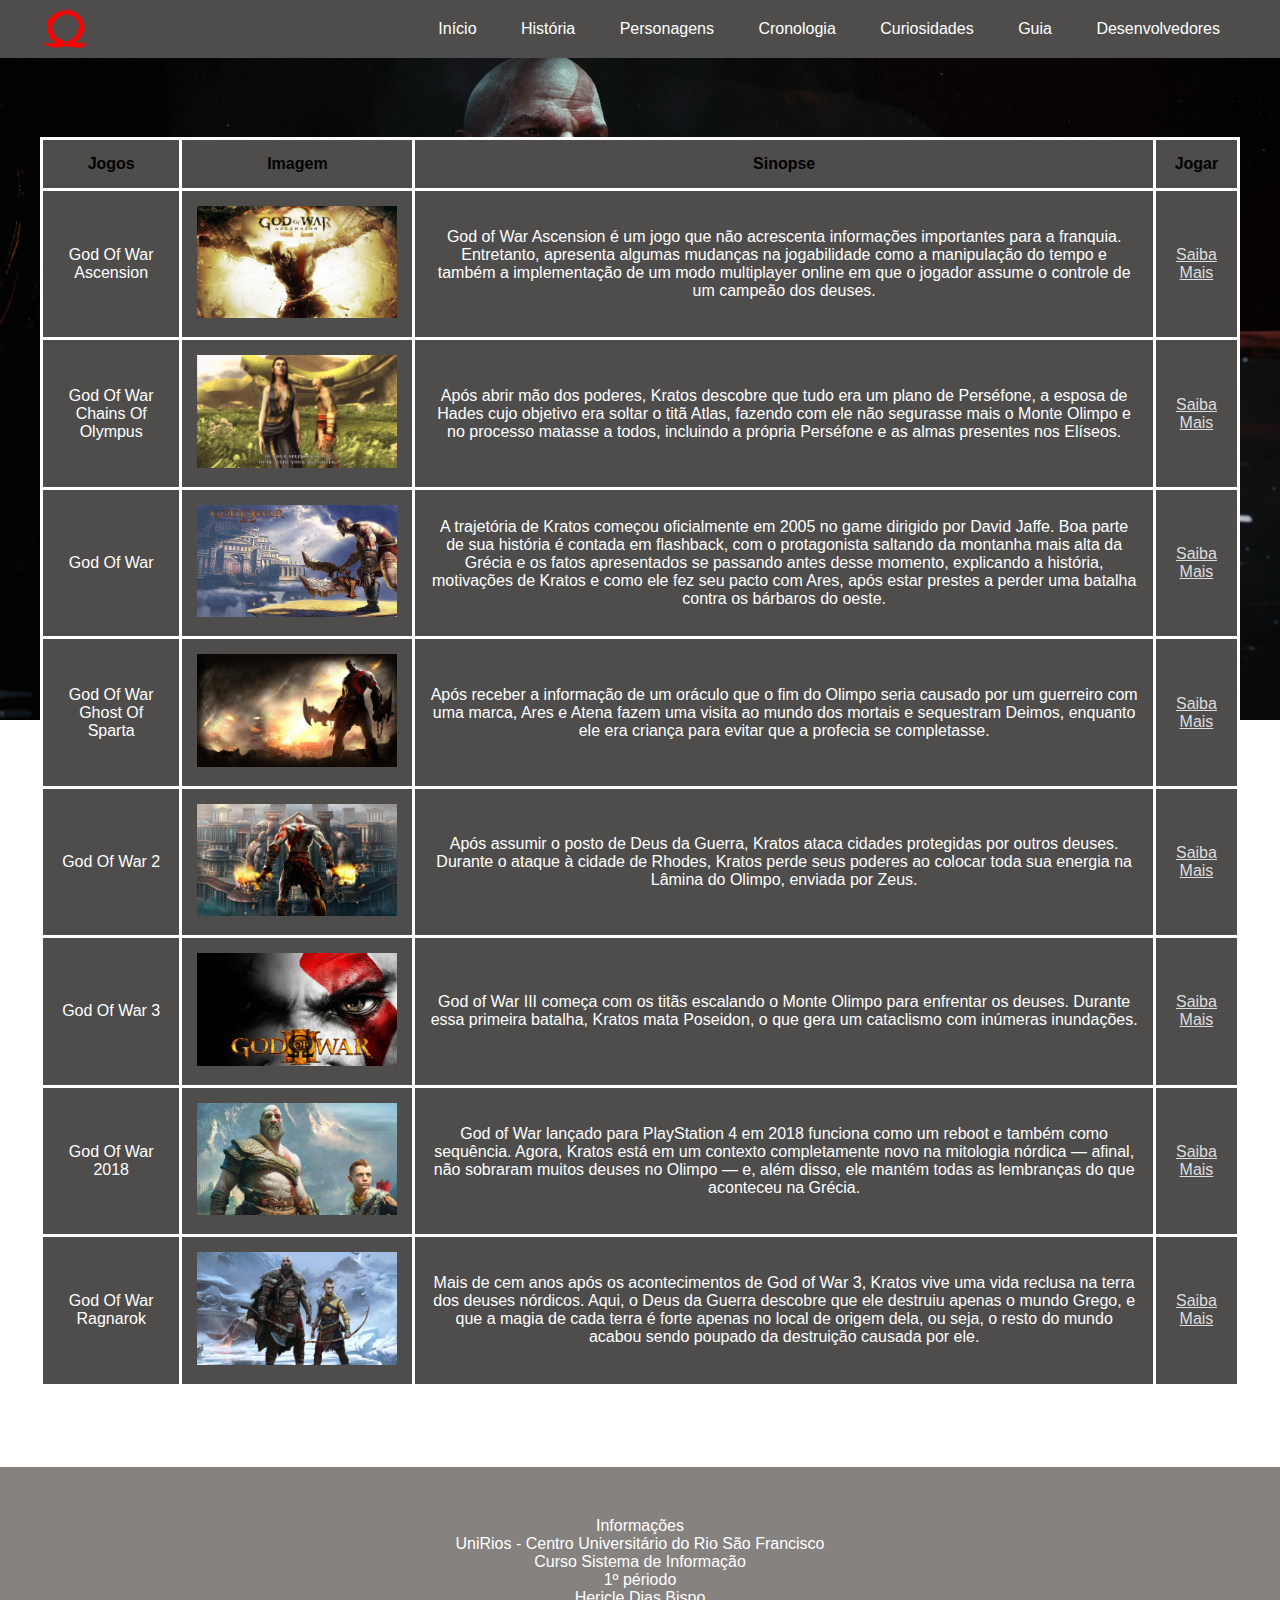
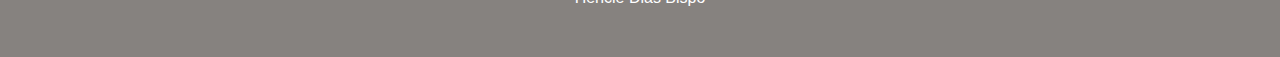
<file: cronologia.html>
<!DOCTYPE html>
<html lang="pt-br">

<head>
    <meta charset="UTF-8">
    <meta http-equiv="X-UA-Compatible" content="IE=edge">
    <meta name="viewport" content="width=device-width, initial-scale=1.0">
    <title>Cronologia</title>
    <link rel="stylesheet" href="css/cronologia.css">
</head>

<body>
    <header id="cabecalho">
        <div class="container">
            <a href="#"><img src="imagens/logo/logoomega.png" alt="logo_omega" id="logo"></a>
            <nav>
                <ul>
                    <li><a href="index.html">Início</a></li>
                    <li><a href="historia.html">História</a></li>
                    <li><a href="personagens.html">Personagens</a></li>
                    <li><a href="cronologia.html">Cronologia</a></li>
                    <li><a href="curiosidade.html">Curiosidades</a></li>
                    <li><a href="guia.html">Guia</a></li>
                    <li><a href="desenvolvedores.html">Desenvolvedores</a></li>
                </ul>
            </nav>
        </div>
    </header>

    <section id="conteudo">
        <table class="lista">
            <h1>Cronologia</h1>
            <tr>
                <th>Jogos</th>
                <th>Imagem</th>
                <th>Sinopse</th>
                <th>Jogar</th>
            </tr>

            <tr>
                <td class="gow">God Of War Ascension</td>
                <td><img src="imagens/cronologia/acension.jpg" alt=""></td>
                <td>God of War Ascension é um jogo que não acrescenta informações importantes para a franquia. Entretanto, apresenta algumas mudanças na jogabilidade como a manipulação do tempo e também a implementação de um modo multiplayer online em que o jogador assume o controle de um campeão dos deuses.
                </td>
                <td><a href="https://tecnoblog.net/responde/a-cronologia-de-god-of-war-entenda-a-ordem-dos-jogos/#h-god-of-war-chains-of-olympus" target="_blank" class="link">Saiba Mais</a></td>
            </tr>

            <tr>
                <td class="gow">God Of War Chains Of Olympus</td>
                <td><img src="imagens/cronologia/chainsof.jpg" alt=""></td>
                <td>Após abrir mão dos poderes, Kratos descobre que tudo era um plano de Perséfone, a esposa de Hades cujo objetivo era soltar o titã Atlas, fazendo com ele não segurasse mais o Monte Olimpo e no processo matasse a todos, incluindo a própria Perséfone e as almas presentes nos Elíseos. </td>
                <td><a href="https://tecnoblog.net/responde/a-cronologia-de-god-of-war-entenda-a-ordem-dos-jogos/#h-god-of-war-chains-of-olympus" target="_blank" class="link">Saiba Mais</a></td>
            </tr>

            <tr>
                <td class="gow">God Of War</td>
                <td><img src="imagens/cronologia/gow.jpg" alt=""></td>
                <td>A trajetória de Kratos começou oficialmente em 2005 no game dirigido por David Jaffe. Boa parte de sua história é contada em flashback, com o protagonista saltando da montanha mais alta da Grécia e os fatos apresentados se passando antes desse momento, explicando a história, motivações de Kratos e como ele fez seu pacto com Ares, após estar prestes a perder uma batalha contra os bárbaros do oeste. </td>
                <td><a href="https://tecnoblog.net/responde/a-cronologia-de-god-of-war-entenda-a-ordem-dos-jogos/#h-god-of-war-chains-of-olympus" target="_blank" class="link">Saiba Mais</a></td>
            </tr>

            <tr>
                <td class="gow">God Of War Ghost Of Sparta</td>
                <td><img src="imagens/cronologia/ghost.jpg" alt=""></td>
                <td>Após receber a informação de um oráculo que o fim do Olimpo seria causado por um guerreiro com uma marca, Ares e Atena fazem uma visita ao mundo dos mortais e sequestram Deimos, enquanto ele era criança para evitar que a profecia se completasse.</td>
                <td><a href="https://tecnoblog.net/responde/a-cronologia-de-god-of-war-entenda-a-ordem-dos-jogos/#h-god-of-war-chains-of-olympus" target="_blank" class="link">Saiba Mais</a></td>
            </tr>

            <tr>
                <td class="gow">God Of War 2</td>
                <td><img src="imagens/cronologia/gow2.jpg" alt=""></td>
                <td>Após assumir o posto de Deus da Guerra, Kratos ataca cidades protegidas por outros deuses. Durante o ataque à cidade de Rhodes, Kratos perde seus poderes ao colocar toda sua energia na Lâmina do Olimpo, enviada por Zeus. </td>
                <td><a href="https://tecnoblog.net/responde/a-cronologia-de-god-of-war-entenda-a-ordem-dos-jogos/#h-god-of-war-chains-of-olympus" target="_blank" class="link">Saiba Mais</a></td>
            </tr>

            <tr>
                <td class="gow">God Of War 3</td>
                <td><img src="imagens/cronologia/gow3.jpg" alt=""></td>
                <td>God of War III começa com os titãs escalando o Monte Olimpo para enfrentar os deuses. Durante essa primeira batalha, Kratos mata Poseidon, o que gera um cataclismo com inúmeras inundações. </td>
                <td><a href="https://tecnoblog.net/responde/a-cronologia-de-god-of-war-entenda-a-ordem-dos-jogos/#h-god-of-war-chains-of-olympus" target="_blank" class="link">Saiba Mais</a></td>
            </tr>

            <tr>
                <td class="gow">God Of War 2018</td>
                <td><img src="imagens/cronologia/gow2018.jpg" alt=""></td>
                <td>God of War lançado para PlayStation 4 em 2018 funciona como um reboot e também como sequência. Agora, Kratos está em um contexto completamente novo na mitologia nórdica — afinal, não sobraram muitos deuses no Olimpo — e, além disso, ele mantém todas as lembranças do que aconteceu na Grécia.</td>
                <td><a href="https://tecnoblog.net/responde/a-cronologia-de-god-of-war-entenda-a-ordem-dos-jogos/#h-god-of-war-chains-of-olympus" target="_blank" class="link">Saiba Mais</a></td>
            </tr>

            <tr>
                <td class="gow">God Of War Ragnarok</td>
                <td><img src="imagens/cronologia/gowragnarok.jpg" alt=""></td>
                <td>Mais de cem anos após os acontecimentos de God of War 3, Kratos vive uma vida reclusa na terra dos deuses nórdicos. Aqui, o Deus da Guerra descobre que ele destruiu apenas o mundo Grego, e que a magia de cada terra é forte apenas no local de origem dela, ou seja, o resto do mundo acabou sendo poupado da destruição causada por ele.</td>
                <td><a href="https://tecnoblog.net/responde/a-cronologia-de-god-of-war-entenda-a-ordem-dos-jogos/#h-god-of-war-chains-of-olympus" target="_blank" class="link">Saiba Mais</a></td>
            </tr>

        </table>
    </section>

    <footer id="rodape">

        <form>

            Informações
            <div class="txtRodape">
                <p>UniRios - Centro Universitário do Rio São Francisco</p>

                <p>Curso Sistema de Informação</p>

                <p>1º périodo </p>

                <p>Hericle Dias Bispo</p>
            </div>

        </form>
    </footer>

</body>

</html>
</file>
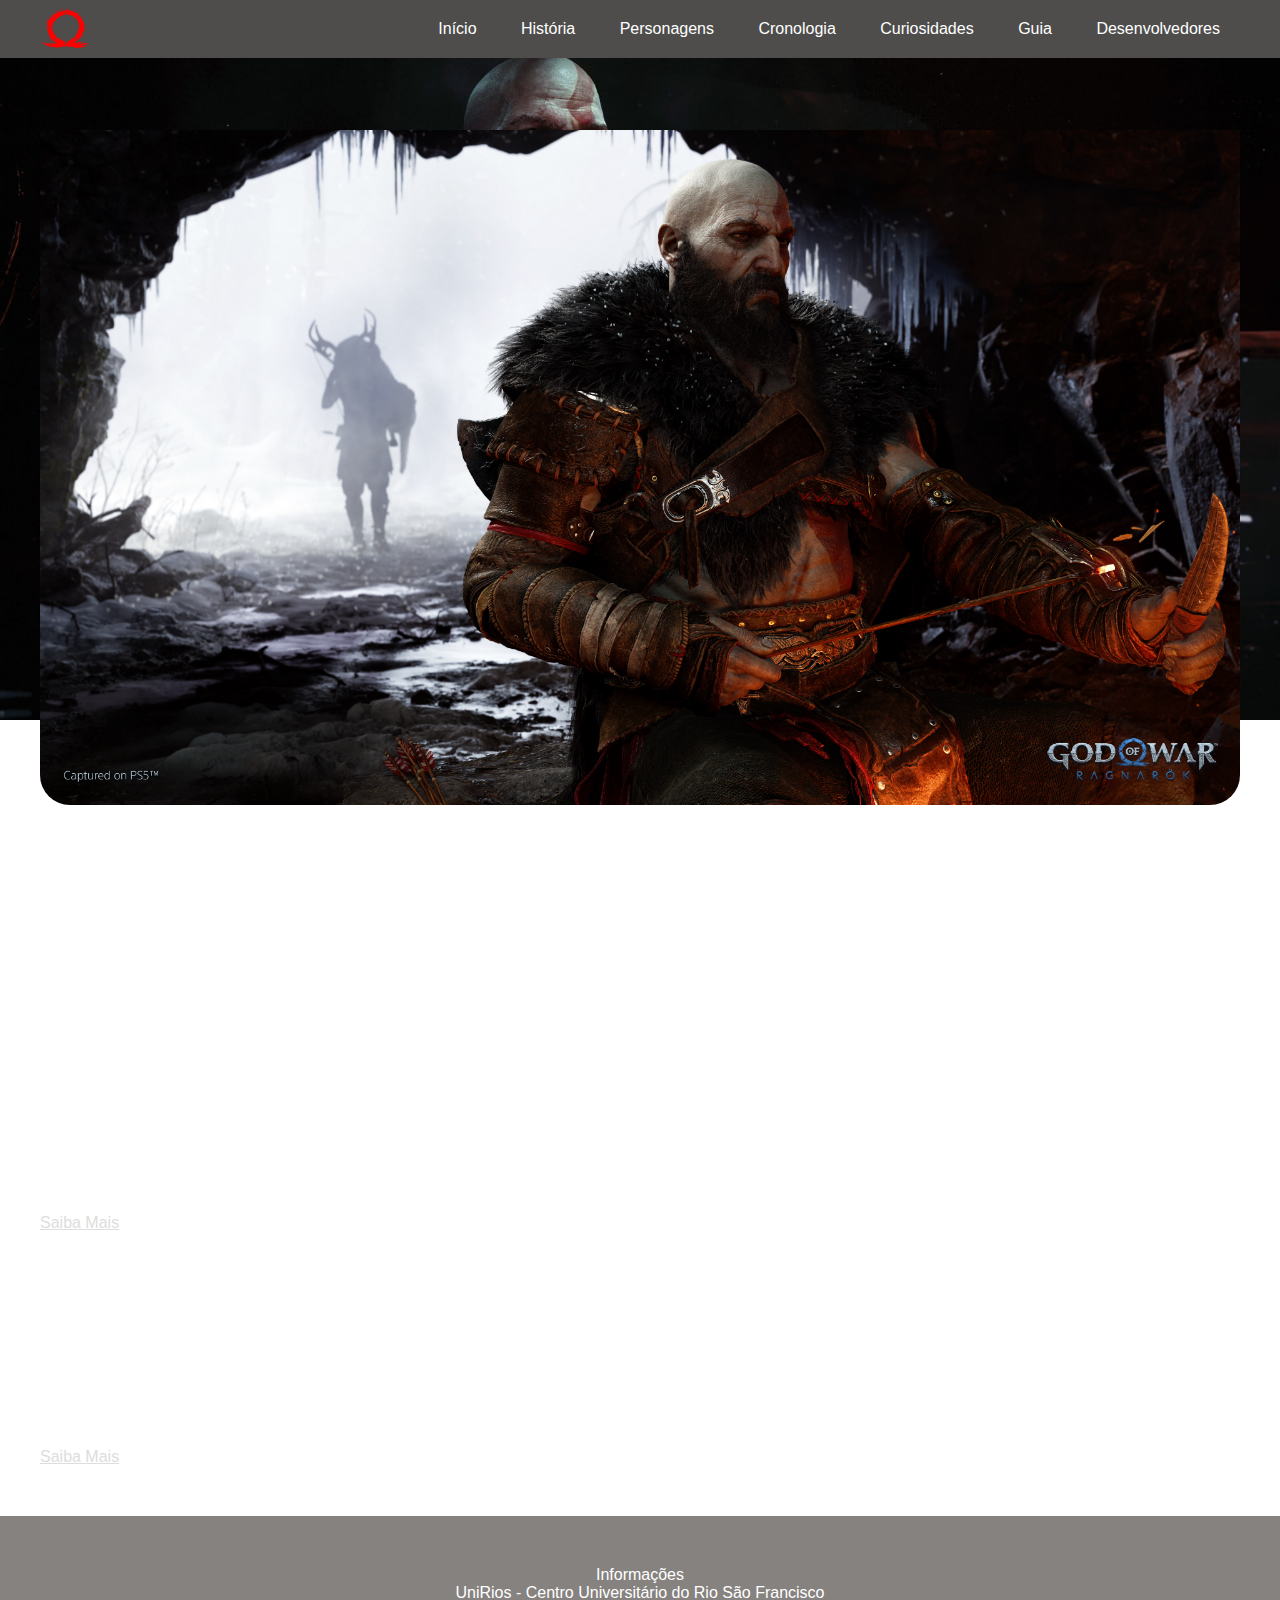
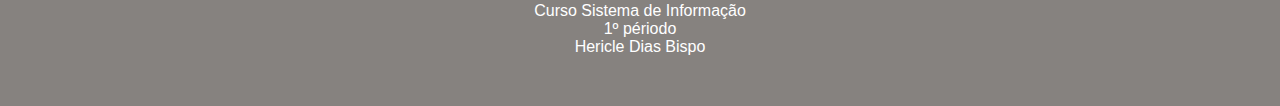
<file: curiosidade.html>
<!DOCTYPE html>
<html lang="pt-br">
<head>
    <meta charset="UTF-8">
    <meta http-equiv="X-UA-Compatible" content="IE=edge">
    <meta name="viewport" content="width=device-width, initial-scale=1.0">
    <title>Curiosidade</title>
    <link rel="stylesheet" href="css/curiosidade.css">
</head>
<body>
    <header id="cabecalho">
        <div class="container">
            <a href="#"><img src="imagens/logo/logoomega.png" alt="logo_omega" id="logo"></a>
            <nav>
                <ul>
                    <li><a href="index.html">Início</a></li>
                    <li><a href="historia.html">História</a></li>
                    <li><a href="personagens.html">Personagens</a></li>
                    <li><a href="cronologia.html">Cronologia</a></li>
                    <li><a href="curiosidade.html">Curiosidades</a></li>
                    <li><a href="guia.html">Guia</a></li>
                    <li><a href="desenvolvedores.html">Desenvolvedores</a></li>
                </ul>
            </nav>
        </div>
    </header> 
    
    <main id="conteudo">
        <div class="texto">
            <img src="imagens/banners/img1.jpg" alt=""  class="img">
            <h2>Curiosidades sobre o jogo</h2>
            <p>God of War: Ragnarok inclui uma coleção de Poemas de Kvasir. Existem 14 deles escondidos em todo o jogo, e cada um é uma referência a um jogo diferente, que foi, pelo menos em um momento, exclusivo do PlayStation. Os jogadores encontraram poemas que são referências a Horizon: Zero Dawn, MLB the Show, Death Stranding, Uncharted e muito mais.</p>
            <p>O conteúdo dos poemas não é a única referência, embora lendo-os seja bastante óbvio do que se trata. Todos eles também têm nomes bem-humorados que são sinônimos grosseiros dos títulos dos referidos jogos.</p>
            <p>Deixaremos que você encontre todos eles por conta própria, mas aqui está um exemplo para dar uma ideia de como eles estão estruturados:</p>
            <p>Caso você escolha não ir atrás desses Poemas, tudo bem, estamos atualizando o site com diversas novidades e curiosidades de God of War. Basta retornar ao IGN que você encontrará as principais informações sobre o jogo.</p><a class="link1" href="https://br.ign.com/god-of-war-ragnarok/103872/feature/god-of-war-ragnarok-quantas-referencias-de-outras-grandes-franquias-da-sony-estao-escondidas-no-game#:~:text=Existem%2014%20deles%20escondidos%20em,Stranding%2C%20Uncharted%20e%20muito%20mais.">Saiba Mais</a>
        </div>

        <div class="texto1">
            <p>God of War de 2018 é um jogo fascinante, que reintroduziu o deus da guerra de forma majestosa nos videogames. A sequência, God of War Ragnarok, é um dos títulos mais aguardados dos últimos anos. Com tanta responsabilidade em mãos, a Santa Monica tem a importante missão de manter o padrão de excelência para agradar os fãs da saga.</p>
            <p>Essa será a última aventura de Kratos pela mitologia nórdica, como declarado pelo diretor, Eric Williams — um banho de água fria para quem esperava por uma trilogia. Tudo foi apresentado com muita maestria no primeiro jogo, logo, é presumível que o estúdio dará conta do recado na sequência.</p>
            <p>O MeuPlayStation organizou um especial com todas as informações sobre God of War Ragnarok, a aventura que gera expectativas a cada anúncio oficial ou rumor da indústria de games. Sem mais delongas, continue conosco, pois a viagem de volta aos reinos nórdicos está prestes a começar!</p><a class="link1" href="https://meups.com.br/especiais/thor-que-nos-aguarde-tudo-o-que-voce-precisa-saber-sobre-god-of-war-ragnarok/">Saiba Mais</a>
        </div>
    </main>
    <footer id="rodape">

        <form>

            Informações
            <div class="txtRodape">
                <p>UniRios - Centro Universitário do Rio São Francisco</p>
    
                <p>Curso Sistema de Informação</p>
    
                <p>1º périodo</p>
    
                <p>Hericle Dias Bispo</p>
            </div>

        </form>
    </footer>
</body>
</html>
</file>
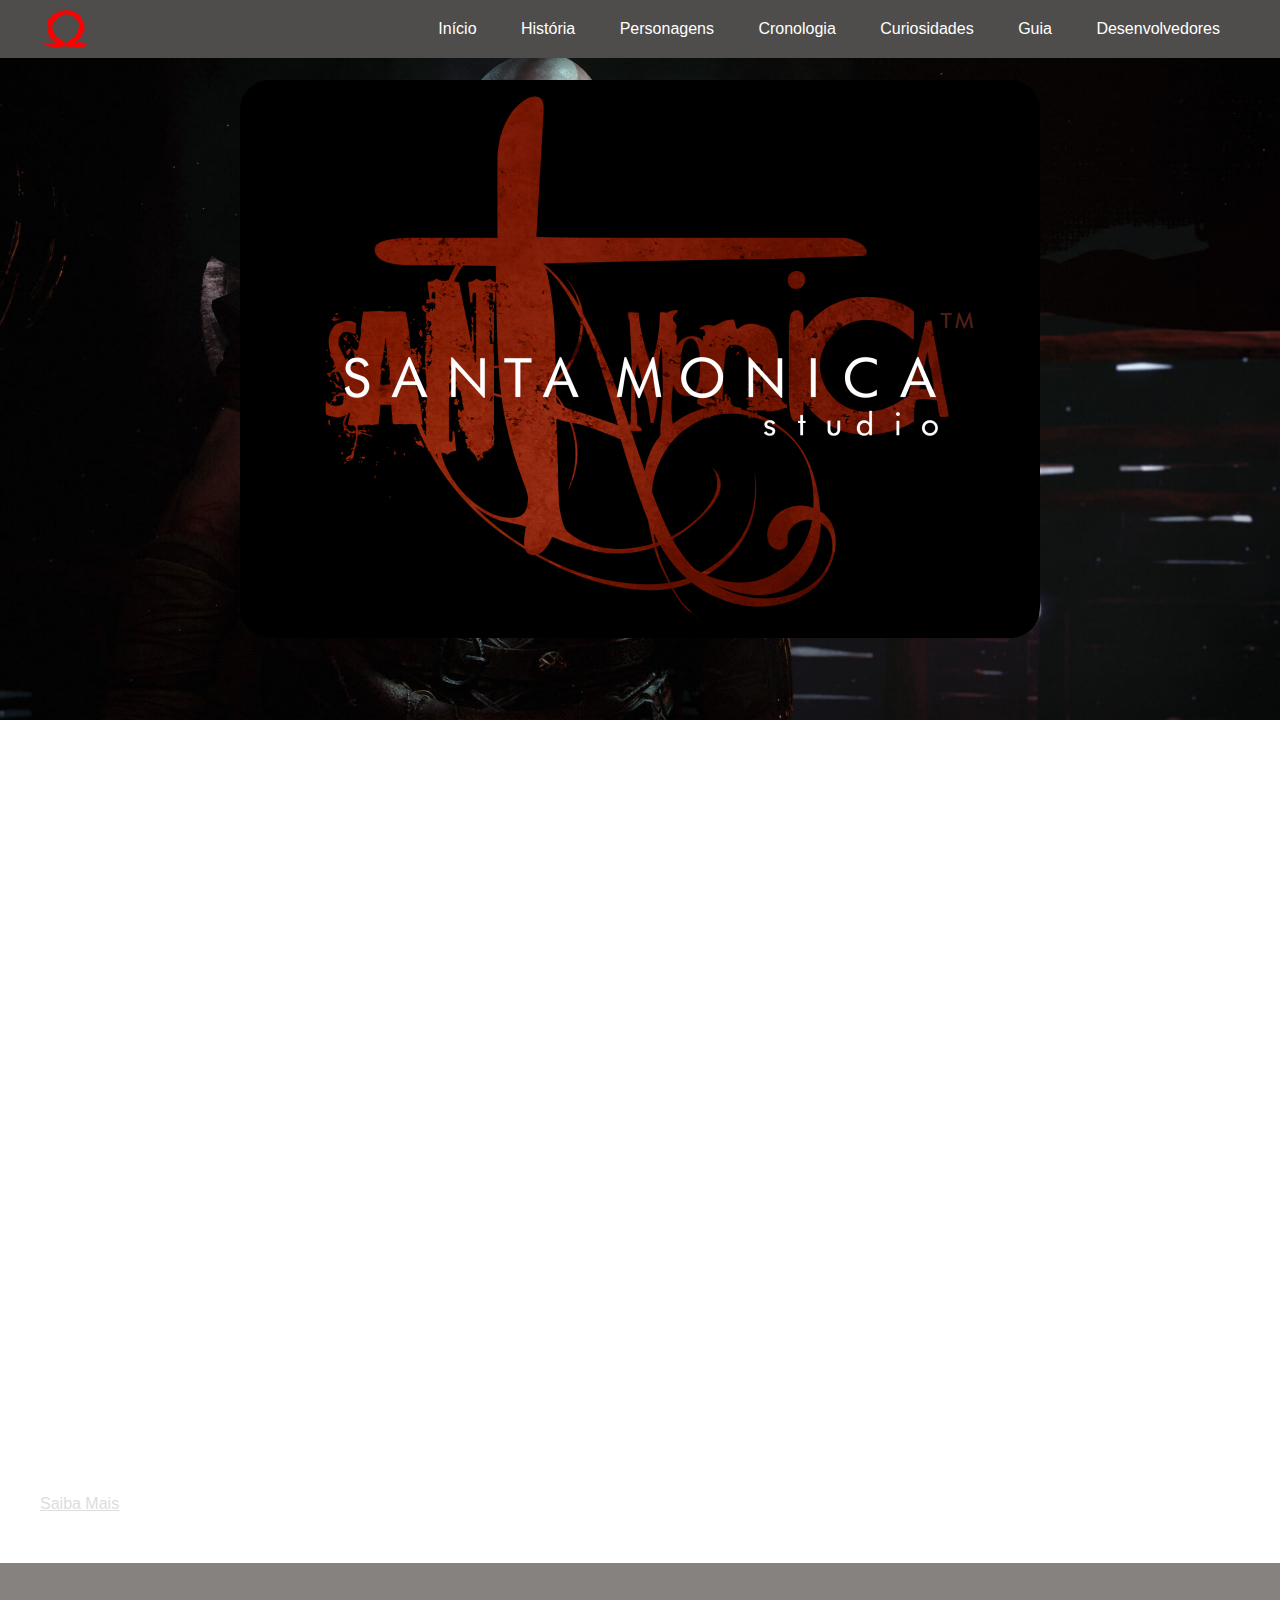
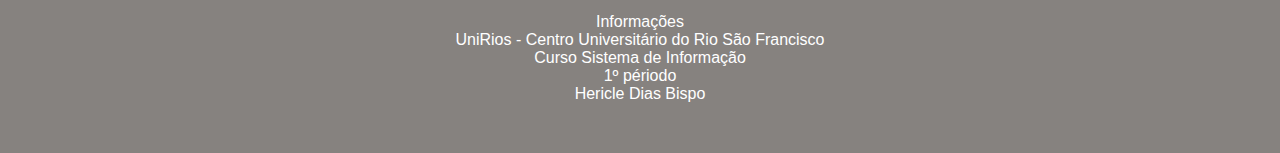
<file: desenvolvedores.html>
<!DOCTYPE html>
<html lang="pt-br">
<head>
    <meta charset="UTF-8">
    <meta http-equiv="X-UA-Compatible" content="IE=edge">
    <meta name="viewport" content="width=device-width, initial-scale=1.0">
    <title>Desenvolvedores</title>
    <link rel="stylesheet" href="css/desenvolvedores.css">
</head>
<body>
    <header id="cabecalho">
        <div class="container">
            <a href="#"><img src="imagens/logo/logoomega.png" alt="logo_omega" id="logo"></a>
            <nav>
                <ul>
                    <li><a href="index.html">Início</a></li>
                    <li><a href="historia.html">História</a></li>
                    <li><a href="personagens.html">Personagens</a></li>
                    <li><a href="cronologia.html">Cronologia</a></li>
                    <li><a href="curiosidade.html">Curiosidades</a></li>
                    <li><a href="guia.html">Guia</a></li>
                    <li><a href="desenvolvedores.html">Desenvolvedores</a></li>
                </ul>
            </nav>
        </div>
    </header>   

    <div class="slide">
        <article class="card"><img src="imagens/desenvolvedores/SantaMonicaLogo.jpg" alt=""></article>
        <article class="card"><img src="imagens/desenvolvedores/pessoas.jpg" alt=""></article>
        <article class="card"><img src="imagens/desenvolvedores/sms.jpg" alt=""></article>
    </div>

    <section id="conteudo">
        <div class="texto">
            <h1>Santa Monica Studio</h1>
            <p>Santa Monica Studio é uma desenvolvedora norte-americana de jogos eletrônicos sediada em Los Angeles, Califórnia. O estúdio foi fundado em 1999 por Allan Becker e estava originalmente localizado em Santa Mônica, Califórnia, até se mudar para Playa Vista em 2014. Hoje é uma divisão da Sony Interactive Entertainment, integrando a PlayStation Studios. A companhia é mais conhecida por ter desenvolvido a maioria dos títulos da franquia God of War, além de já ter colaborado com diversos outros estúdios menores, como a Thatgamecompany e Giant Sparrow, na produção dos jogos destes.</p>
        </div>

        <div class="texto1">
            <h1>História</h1>
            <p>A Santa Monica Studio foi fundada em 1999 por Allan Becker, um funcionário de longa data da Sony que queria "sair do grupo corporativo de Foster City" da Sony Computer Entertainment. O estúdio foi estabelecido em um escritório próximo à desenvolvedora Naughty Dog antes de se mudar para um prédio nos subúrbios de Santa Mônica, Califórnia.[1] O prédio da Penn Station seria ocupado por quinze anos.[2] No desenvolvimento do seu primeiro jogo, o título de corrida Kinetica, a Santa Monica Studio decidiu pular o console PlayStation e construiu o jogo para o sucessor do console, o PlayStation 2. Um motor de jogo foi desenvolvido "para dar ao [PlayStation 2] algumas pernas" para o Kinetica e lançamentos futuros. Enquanto o jogo foi desenvolvido durante a fase de construção da equipe do estúdio, a produtora Shannon Studstill se concentrou em seu lançamento a fim de provar à Sony que a Santa Monica era capaz de entregar um produto dentro do prazo e do orçamento. Kinetica foi lançado a tempo em 2001, com o estúdio ficando abaixo do orçamento alocado. Após a publicação, a Santa Monica Studio mudou para seu próximo projeto, God of War, enquanto reutilizava o motor de Kinetica.</p>
            <p>O grupo de Desenvolvimento Externo, um departamento dentro da Santa Monica Studio separado das equipes de desenvolvimento interno, atua como uma publicadora de jogos e incubadora de negócios para estúdios de jogos independentes, principalmente a Thatgamecompany e seu jogo Journey.Outras equipes incubadas incluem a Broodworks, Eat Sleep Play, Fun Bits, Giant Sparrow, Incognito Entertainment, Q-Games e Ready at Dawn. Becker deixou a Santa Monica Studio em 2011. Em março de 2012, Becker ingressou na Japan Studio da Sony, enquanto Shannon se tornou a "Diretora Sênior de Desenvolvimento de Produtos" da Santa Monica Studio. Em janeiro de 2014, a Santa Monica anunciou que se mudaria de seus escritórios da Penn Station para o The Reserve, em Jefferson Boulevard em Playa Vista, Los Angeles. Os 30 000 pés quadrados (2 800 m2) de espaço de escritório eram "quatro ou cinco vezes o tamanho" de seu escritório anterior em Santa Mônica, de acordo com Studstill. Na época, o estúdio empregava cerca de 240 pessoas.[5] Foram demitidos um número não revelado de funcionários em fevereiro daquele ano devido ao cancelamento de uma nova propriedade intelectual, incluindo Stig Asmussen, que liderou o projeto cancelado.A realocação do estúdio foi concluída em 22 de julho de 2014, juntamente com um novo logotipo, apelidado de SMS "Vanguard".</p>
            <a href="https://pt.wikipedia.org/wiki/Santa_Monica_Studio" class="link">Saiba Mais</a>
        </div>
    </section>

    <footer id="rodape">

        <form>

            Informações
            <div class="txtRodape">
                <p>UniRios - Centro Universitário do Rio São Francisco</p>

                <p>Curso Sistema de Informação</p>
    
                <p>1º périodo</p>
    
                <p>Hericle Dias Bispo</p>
            </div>

        </form>
    </footer>
</body>
</html>
</file>
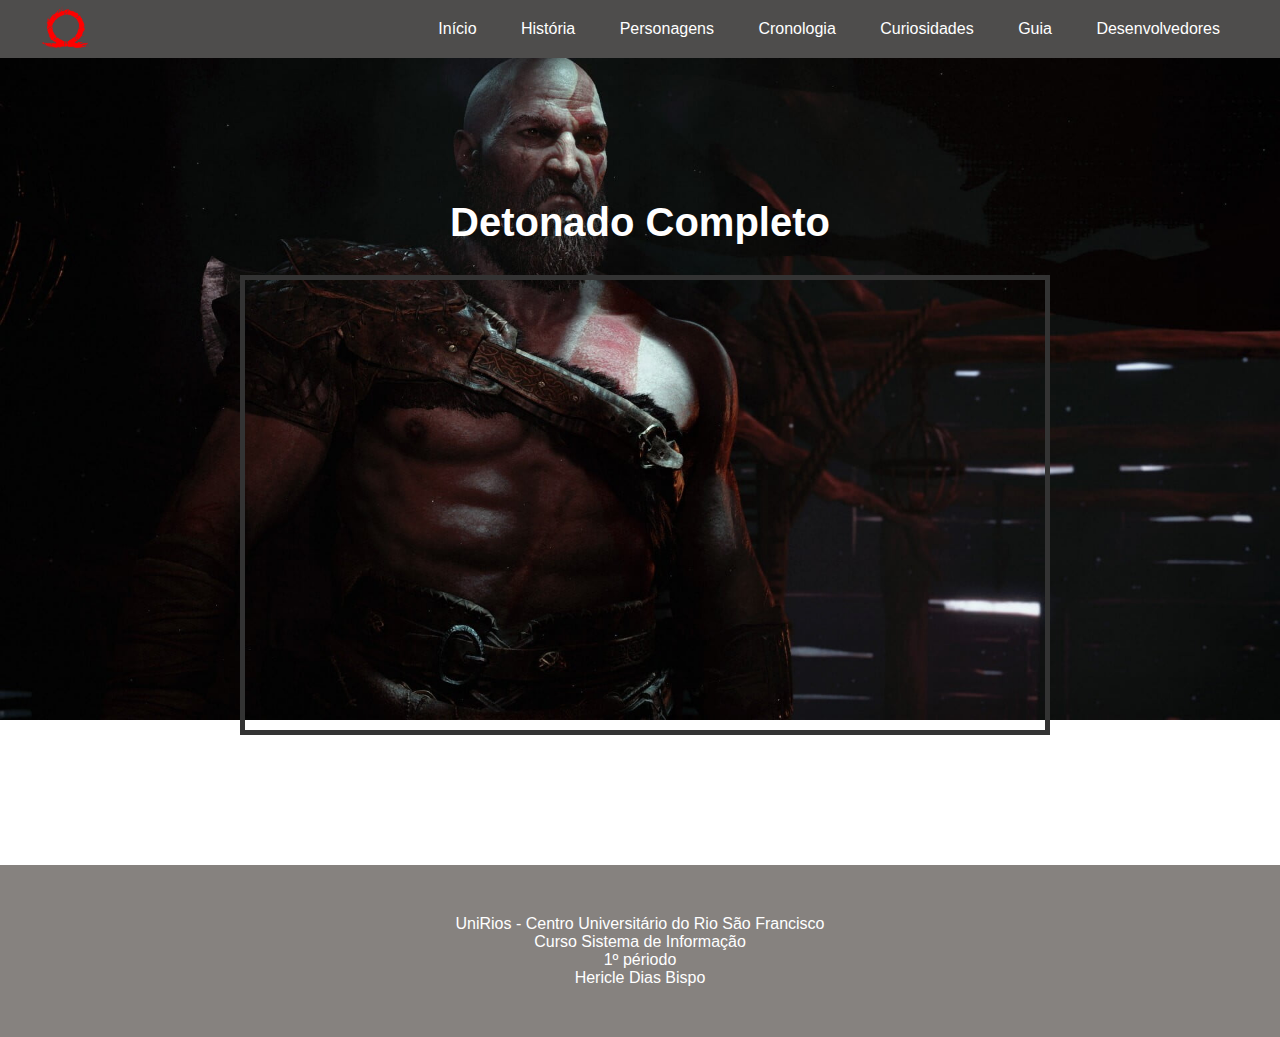
<file: guia.html>
<!DOCTYPE html>
<html lang="pt-br">
<head>
    <meta charset="UTF-8">
    <meta http-equiv="X-UA-Compatible" content="IE=edge">
    <meta name="viewport" content="width=device-width, initial-scale=1.0">
    <title>Guia</title>
    <link rel="stylesheet" href="css/guia.css">

</head>
<body>
    <header id="cabecalho">
        <div class="container">
            <a href="#"><img src="imagens/logo/logoomega.png" alt="logo_omega" id="logo"></a>
            <nav>
                <ul>
                    <li><a href="index.html">Início</a></li>
                    <li><a href="historia.html">História</a></li>
                    <li><a href="personagens.html">Personagens</a></li>
                    <li><a href="cronologia.html">Cronologia</a></li>
                    <li><a href="curiosidade.html">Curiosidades</a></li>
                    <li><a href="guia.html">Guia</a></li>
                    <li><a href="desenvolvedores.html">Desenvolvedores</a></li>
                </ul>
            </nav>
        </div>
    </header>   

    <section id="guia">
       <div class="video">
            <h1 class="titulo-secao">Detonado Completo</h1>
            <iframe src="https://www.youtube.com/embed/CV0AhXAW_zk" title="YouTube video player" frameborder="0" allow="accelerometer; autoplay; clipboard-write; encrypted-media; gyroscope; picture-in-picture" allowfullscreen></iframe>
       </div>
    </section>

    <footer id="rodape">

        <form>

            <div class="txtRodape">
                <p>UniRios - Centro Universitário do Rio São Francisco</p>

                <p>Curso Sistema de Informação</p>
    
                <p>1º périodo</p>
    
                <p>Hericle Dias Bispo</p>
            </div>

        </form>
    </footer>
</body>
</html>
</file>
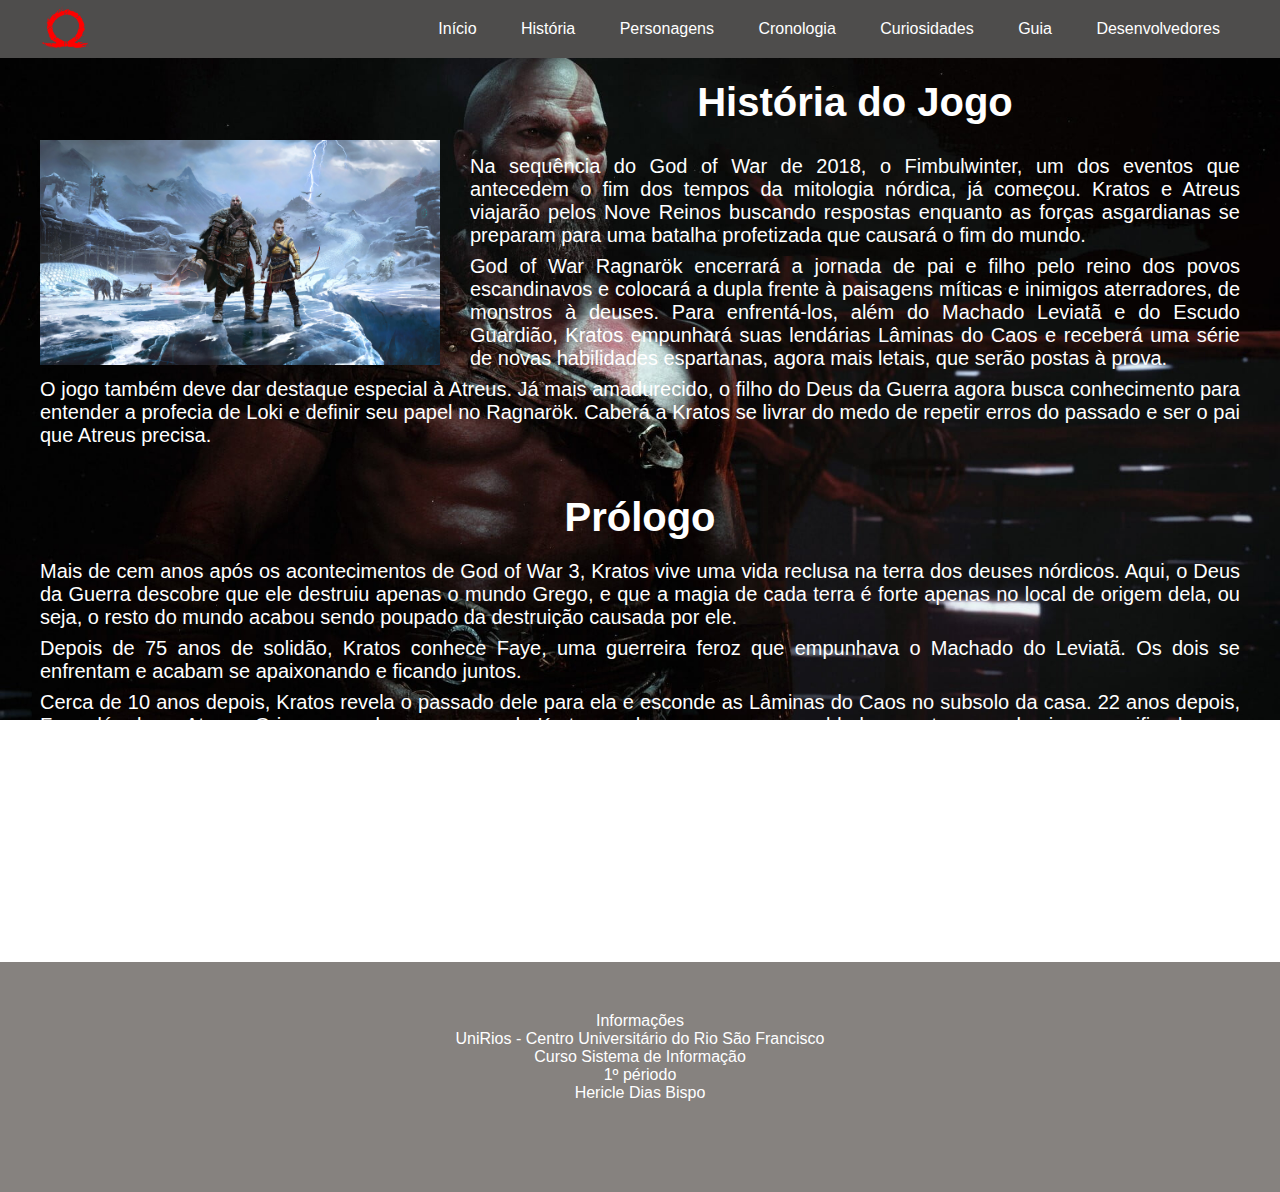
<file: historia.html>
<!DOCTYPE html>
<html lang="pt-br">
<head>
    <meta charset="UTF-8">
    <meta http-equiv="X-UA-Compatible" content="IE=edge">
    <meta name="viewport" content="width=device-width, initial-scale=1.0">
    <title>História</title>
    <link rel="stylesheet" href="css/historia.css">
</head>
<body>
    <header id="cabecalho">
        <div class="container">
            <a href="#"><img src="imagens/logo/logoomega.png" alt="logo_omega" id="logo"></a>
            <nav>
                <ul>
                    <li><a href="index.html">Início</a></li>
                    <li><a href="historia.html">História</a></li>
                    <li><a href="personagens.html">Personagens</a></li>
                    <li><a href="cronologia.html">Cronologia</a></li>
                    <li><a href="curiosidade.html">Curiosidades</a></li>
                    <li><a href="guia.html">Guia</a></li>
                    <li><a href="desenvolvedores.html">Desenvolvedores</a></li>
                </ul>
            </nav>
        </div>
    </header>
    
    <sec id="main">
            <div class="texto1">
                <img src="imagens/texto/kratoseatreus.jpg" alt="kratosatreus">
                <h1>História do Jogo</h1>
                <p>Na sequência do God of War de 2018, o Fimbulwinter, um dos eventos que antecedem o fim dos tempos da mitologia nórdica, já começou. Kratos e Atreus viajarão pelos Nove Reinos buscando respostas enquanto as forças asgardianas se preparam para uma batalha profetizada que causará o fim do mundo. </p>
                <p>God of War Ragnarök encerrará a jornada de pai e filho pelo reino dos povos escandinavos e colocará a dupla frente à paisagens míticas e inimigos aterradores, de monstros à deuses. Para enfrentá-los, além do Machado Leviatã e do Escudo Guardião, Kratos empunhará suas lendárias Lâminas do Caos e receberá uma série de novas habilidades espartanas, agora mais letais, que serão postas à prova.</p>
                <p>O jogo também deve dar destaque especial à Atreus. Já mais amadurecido, o filho do Deus da Guerra agora busca conhecimento para entender a profecia de Loki e definir seu papel no Ragnarök. Caberá a Kratos se livrar do medo de repetir erros do passado e ser o pai que Atreus precisa.</p>
            </div>

            <div class="texto2">
                <h1>Prólogo</h1>
                <p>Mais de cem anos após os acontecimentos de God of War 3, Kratos vive uma vida reclusa na terra dos deuses nórdicos. Aqui, o Deus da Guerra descobre que ele destruiu apenas o mundo Grego, e que a magia de cada terra é forte apenas no local de origem dela, ou seja, o resto do mundo acabou sendo poupado da destruição causada por ele.</p>
                <p>Depois de 75 anos de solidão, Kratos conhece Faye, uma guerreira feroz que empunhava o Machado do Leviatã. Os dois se enfrentam e acabam se apaixonando e ficando juntos.</p>
                <p>Cerca de 10 anos depois, Kratos revela o passado dele para ela e esconde as Lâminas do Caos no subsolo da casa. 22 anos depois, Faye dá a luz a Atreus. O jovem recebe esse nome de Kratos em homenagem a um soldado espartano que havia se sacrificado para salvar os colegas em batalha, apesar de Faye querer dar o nome ao jovem de Loki./p>
                <p>Cerca de 10 anos depois, Kratos revela o passado dele para ela e esconde as Lâminas do Caos no subsolo da casa. 22 anos depois, Faye dá a luz a Atreus. O jovem recebe esse nome de Kratos em homenagem a um soldado espartano que havia se sacrificado para salvar os colegas em batalha, apesar de Faye querer dar o nome ao jovem de Loki.</p>
                <p>Cerca de 10 anos depois, Kratos revela o passado dele para ela e esconde as Lâminas do Caos no subsolo da casa. 22 anos depois, Faye dá a luz a Atreus. O jovem recebe esse nome de Kratos em homenagem a um soldado espartano que havia se sacrificado para salvar os colegas em batalha, apesar de Faye querer dar o nome ao jovem de Loki.</p>
            </div>
        </main>

    <footer id="rodape">

        <form>

            Informações
            <div class="txtRodape">
                <p>UniRios - Centro Universitário do Rio São Francisco</p>
    
                <p>Curso Sistema de Informação</p>
    
                <p>1º périodo </p>
    
                <p>Hericle Dias Bispo</p>
            </div>

        </form>
    </footer>
    </footer>


</body>
</html>
</file>
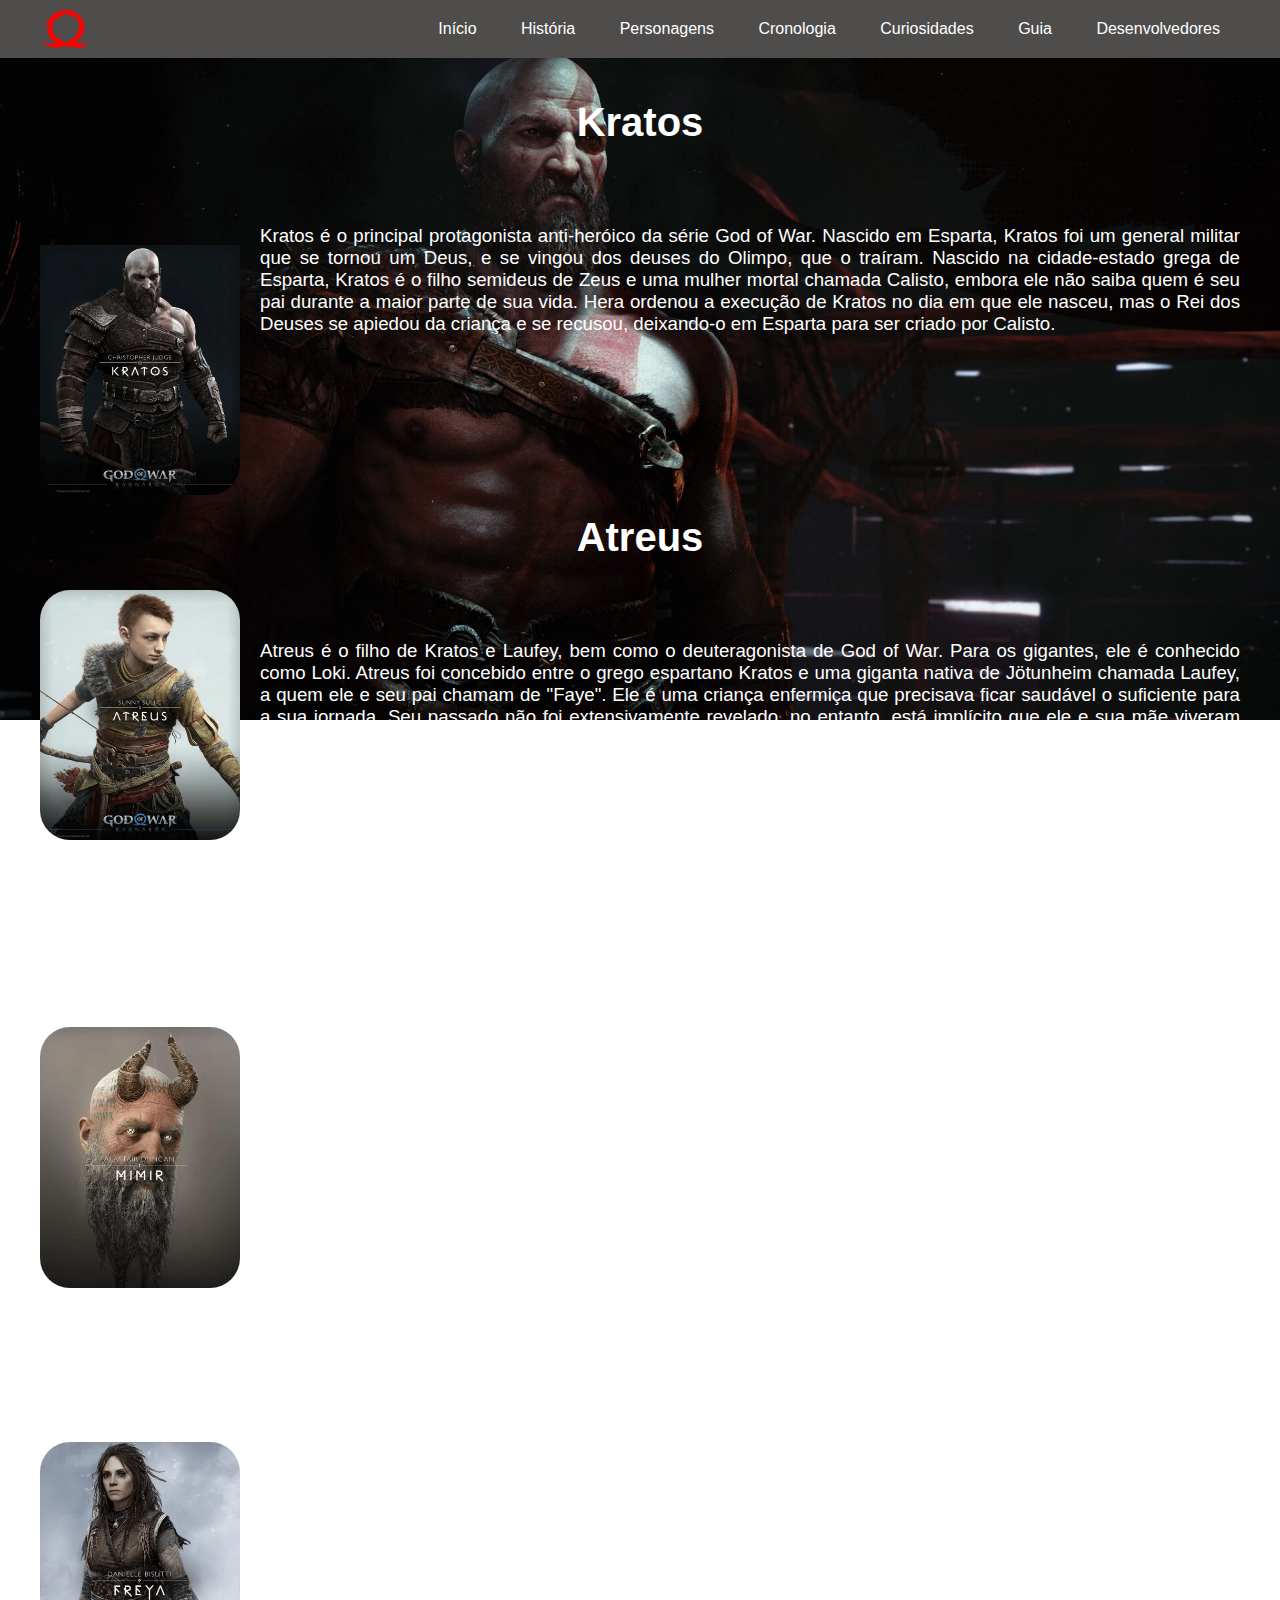
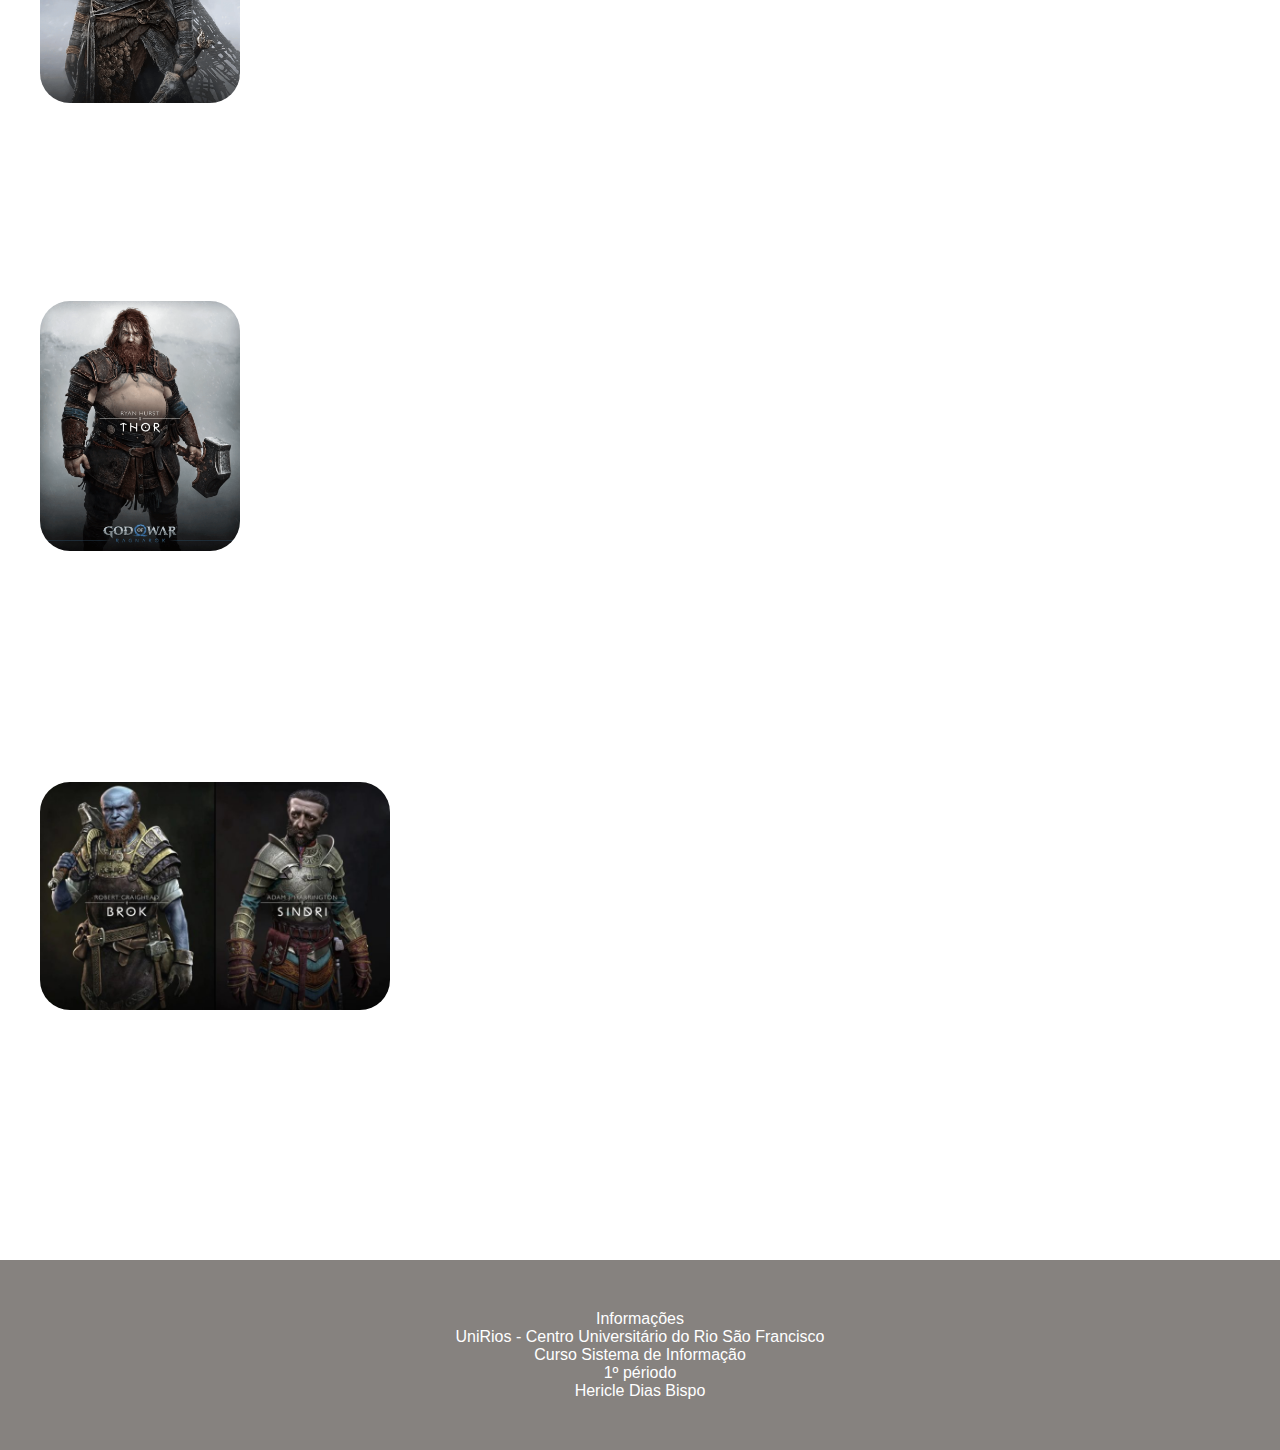
<file: personagens.html>
<!DOCTYPE html>
<html lang="pt-br">

<head>
    <meta charset="UTF-8">
    <meta http-equiv="X-UA-Compatible" content="IE=edge">
    <meta name="viewport" content="width=device-width, initial-scale=1.0">
    <title>Personagens</title>
    <link rel="stylesheet" href="css/personagens.css">
</head>

<body>
    <header id="cabecalho">
        <div class="container">
            <a href="#"><img src="imagens/logo/logoomega.png" alt="logo_omega" id="logo"></a>
            <nav>
                <ul>
                    <li><a href="index.html">Início</a></li>
                    <li><a href="historia.html">História</a></li>
                    <li><a href="personagens.html">Personagens</a></li>
                    <li><a href="cronologia.html">Cronologia</a></li>
                    <li><a href="curiosidade.html">Curiosidades</a></li>
                    <li><a href="guia.html">Guia</a></li>
                    <li><a href="desenvolvedores.html">Desenvolvedores</a></li>
                </ul>
            </nav>
        </div>
    </header>

    <main id="main">
        <div class="texto1">
            <h1>Kratos</h1>
            <img src="imagens/personagens/kratos.png" alt="">
            <p>Kratos é o principal protagonista anti-heróico da série God of War. Nascido em Esparta, Kratos foi um general militar que se tornou um Deus, e se vingou dos deuses do Olimpo, que o traíram. Nascido na cidade-estado grega de Esparta, Kratos é o filho semideus de Zeus e uma mulher mortal chamada Calisto, embora ele não saiba quem é seu pai durante a maior parte de sua vida. Hera ordenou a execução de Kratos no dia em que ele nasceu, mas o Rei dos Deuses se apiedou da criança e se recusou, deixando-o em Esparta para ser criado por Calisto.</p>
        </div>

        <div class="texto2">
            <h1>Atreus</h1>
            <img src="imagens/personagens/atreus.png" alt="">
            <p>Atreus é o filho de Kratos e Laufey, bem como o deuteragonista de God of War. Para os gigantes, ele é conhecido como Loki. Atreus foi concebido entre o grego espartano Kratos e uma giganta nativa de Jötunheim chamada Laufey, a quem ele e seu pai chamam de "Faye". Ele é uma criança enfermiça que precisava ficar saudável o suficiente para a sua jornada. Seu passado não foi extensivamente revelado, no entanto, está implícito que ele e sua mãe viveram sem Kratos por um tempo, pois o próprio Kratos não tem certeza da capacidade de caça do menino e, respeitando os desejos de Faye, não ensinou ele próprio</p>
        </div>

        <div class="texto3">
            <h1>Mimir</h1>
            <img src="imagens/personagens/mimir.png" alt="">
            <p>Mimir é o deus do conhecimento e da sabedoria e é um aliado de Kratos e Atreus. Ele era o conselheiro de Odin e embaixador dos deuses, até que Odin o aprisionou 109 anos atrás. Ele é o tritagonista de God of War. Mímir, que significa "o recordador" ou "o sábio" em nórdico antigo, é uma figura da mitologia nórdica, conhecida por seu conhecimento e sabedoria. Ele é decapitado durante a Guerra Æsir-Vanir. Depois, Odin carrega a cabeça de Mímir, que recita conhecimento e conselhos secretos para ele.</p>
        </div>

        <div class="texto4">
            <h1>Freya</h1>
            <img src="imagens/personagens/freya.png" alt="">
            <p>Freya (também conhecida como A Bruxa da Floresta) é uma deusa nórdica que ajuda Kratos e Atreus em sua jornada. Ela era a esposa de Odin, mãe de Baldur e ex-rainha das valquírias. Na Mitologia nórdica, era conhecida como a mais formosa entre as deusas, a primeira esposa de Odim, rainha do Æsir e deusas do céu. Deusa do clã do Ásynjur, é uma deusa da união, do matrimônio, da fertilidade, do amor, da gerência da casa e das artes domésticas. Suas funções preliminares nas histórias mitológicas dos nórdicos são como a esposa e a mãe, mas estas não são somente suas funções. Tem o poder da profecia embora não diga o que conhece, e seja única, à excepção de Odim, a quem é permitido se sentar em seu elevado trono Hlidskialf e olhar para fora sobre o universo.</p>
        </div>

        <div class="texto5">
            <h1>Thor</h1>
            <img src="imagens/personagens/thor.png" alt="">
            <p>Thor (nórdico antigo: Þórr) é o deus nórdico Aesir do trovão, relâmpago, tempestades e força. Ele é filho de Odin e Fjörgyn, marido de Sif, irmão de Týr, Heimdall e Baldur. O pai de Magni, Modi, Lorride, Thrúd, padrasto de Uller e tio de Forseti. Thor nasceu como o filho de Odin e Fjörgyn. Após a entrega do Mjölnir para Thor, não demorou muito para que Odin e Fjörgyn concebessem, Týr, aquela que no lugar de Thor e da maioria dos deuses que eram ruivos, Týr era moreno castanho e isso encantou Odin que se apegou a seu segundo filho, Týr tornando-se "o filho favorito de Odin". Em algum momento de sua vida, ele se tornou marido de Sif e teve quatro filhos com ela: Magni, Modi, Lorride e Thrúd. Ele também, em algum momento, assassinou todos os gigantes de Jötunheim (com exceção de Jörmungandr) e ganhou a temível reputação de mais forte dentre os deuses nórdicos.</p>
        </div>

        <div class="texto6">
            <h1>Brok/Sindri</h1>
            <img src="imagens/personagens/brokesindri.jpg" alt="">
            <p>Os anões ferreiros, os irmãos Brok e Sindri (algumas vezes chamado de Eitri). Na mitologia, temos a história de uma aposta deles com o Loki. Loki ficaou se gabando que os outros anões irmãos ferreiros, os filhos de Ivaldi, haviam feito os cabelos de Sif (Substituindo os que Loki havia roubado), o navio de Frey e a lança de Odin. Com isso, Brok chamou Loki para uma aposta, apostando a cabeça que seu irmão Sindri conseguiria fazer equipamentos melhores. Loki então aceitou, mas como viu que os irmãos estavam indo muito bem, ele começou a trapacear. Do mesmo jeito, nada funcionou e os irmão ganharam a aposta, fazendo o Martelo do Thor, Javali Dourado de Frey e o Anel de ouro de Odin. Loki, no entanto, argumentou que tirar a cabeça ia danificar o pescoço, o que não estava no acordo. Mas os Aesir deixaram Brokk costurar a boca de Loki para que ele não ficasse se gabando e mentindo até que aquilo saísse.
                No jogo: Brok e Sindri, aqui, são brigados um com o outro por um achar-se melhor que o outro. Enquanto Brok é um pouco mais rude, Sindri é bem mais educado, mas um pouco covarde. Durante a história do jogo eles te ajudam no seu equipamento (armaduras e armas), já que são ferreiros. Os dois irmãos também fizeram o martelo de Thor, e foram obrigados a fazer uma estátua do Deus. Eles também fizeram o Leviathan, aram principal do Kratos, que antes pertencia a Laufey, esposa de Kratos. E os dois, principalmente Brok desprezam os Deuses Aesir.</p>
        </div>
    </main>

    <footer id="rodape">

        <form>

            Informações
            <div class="txtRodape">
                <p>UniRios - Centro Universitário do Rio São Francisco</p>
    
                <p>Curso Sistema de Informação</p>
    
                <p>1º périodo</p>
    
                <p>Hericle Dias Bispo</p>
            </div>

        </form>
    </footer>
</body>

</html>
</file>
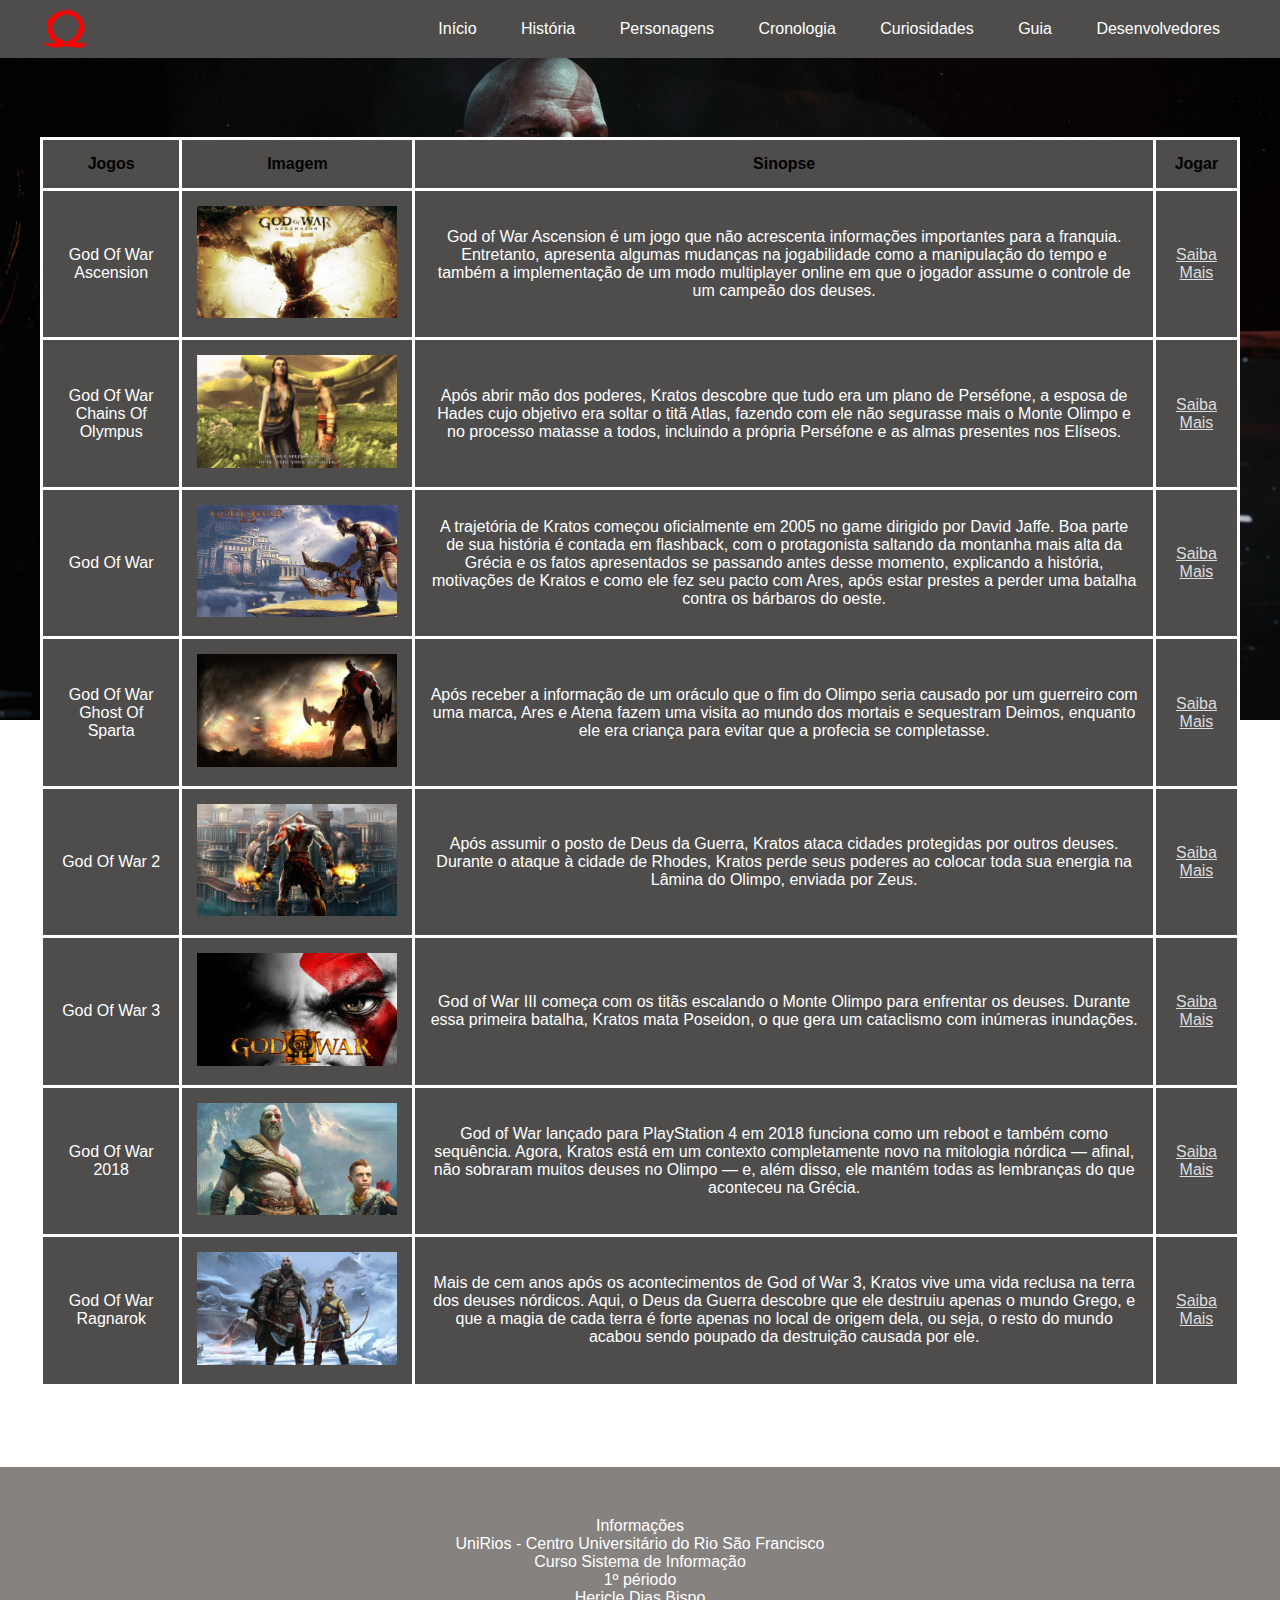
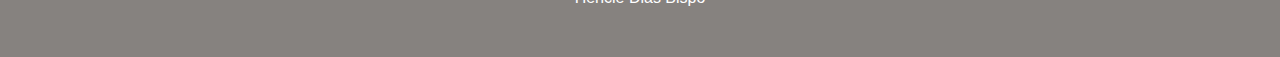
<file: internas/cronologia.html>
<!DOCTYPE html>
<html lang="pt-br">

<head>
    <meta charset="UTF-8">
    <meta http-equiv="X-UA-Compatible" content="IE=edge">
    <meta name="viewport" content="width=device-width, initial-scale=1.0">
    <title>Cronologia</title>
    <link rel="stylesheet" href="../css/cronologia.css">
</head>

<body>
    <header id="cabecalho">
        <div class="container">
            <a href="#"><img src="../imagens/logo/logoomega.png" alt="logo_omega" id="logo"></a>
            <nav>
                <ul>
                    <li><a href="../index.html">Início</a></li>
                    <li><a href="historia.html">História</a></li>
                    <li><a href="personagens.html">Personagens</a></li>
                    <li><a href="cronologia.html">Cronologia</a></li>
                    <li><a href="curiosidade.html">Curiosidades</a></li>
                    <li><a href="guia.html">Guia</a></li>
                    <li><a href="desenvolvedores.html">Desenvolvedores</a></li>
                </ul>
            </nav>
        </div>
    </header>

    <section id="conteudo">
        <table class="lista">
            <h1>Cronologia</h1>
            <tr>
                <th>Jogos</th>
                <th>Imagem</th>
                <th>Sinopse</th>
                <th>Jogar</th>
            </tr>

            <tr>
                <td class="gow">God Of War Ascension</td>
                <td><img src="../imagens/cronologia/acension.jpg" alt=""></td>
                <td>God of War Ascension é um jogo que não acrescenta informações importantes para a franquia. Entretanto, apresenta algumas mudanças na jogabilidade como a manipulação do tempo e também a implementação de um modo multiplayer online em que o jogador assume o controle de um campeão dos deuses.
                </td>
                <td><a href="https://tecnoblog.net/responde/a-cronologia-de-god-of-war-entenda-a-ordem-dos-jogos/#h-god-of-war-chains-of-olympus" target="_blank" class="link">Saiba Mais</a></td>
            </tr>

            <tr>
                <td class="gow">God Of War Chains Of Olympus</td>
                <td><img src="../imagens/cronologia/chainsof.jpg" alt=""></td>
                <td>Após abrir mão dos poderes, Kratos descobre que tudo era um plano de Perséfone, a esposa de Hades cujo objetivo era soltar o titã Atlas, fazendo com ele não segurasse mais o Monte Olimpo e no processo matasse a todos, incluindo a própria Perséfone e as almas presentes nos Elíseos. </td>
                <td><a href="https://tecnoblog.net/responde/a-cronologia-de-god-of-war-entenda-a-ordem-dos-jogos/#h-god-of-war-chains-of-olympus" target="_blank" class="link">Saiba Mais</a></td>
            </tr>

            <tr>
                <td class="gow">God Of War</td>
                <td><img src="../imagens/cronologia/gow.jpg" alt=""></td>
                <td>A trajetória de Kratos começou oficialmente em 2005 no game dirigido por David Jaffe. Boa parte de sua história é contada em flashback, com o protagonista saltando da montanha mais alta da Grécia e os fatos apresentados se passando antes desse momento, explicando a história, motivações de Kratos e como ele fez seu pacto com Ares, após estar prestes a perder uma batalha contra os bárbaros do oeste. </td>
                <td><a href="https://tecnoblog.net/responde/a-cronologia-de-god-of-war-entenda-a-ordem-dos-jogos/#h-god-of-war-chains-of-olympus" target="_blank" class="link">Saiba Mais</a></td>
            </tr>

            <tr>
                <td class="gow">God Of War Ghost Of Sparta</td>
                <td><img src="../imagens/cronologia/ghost.jpg" alt=""></td>
                <td>Após receber a informação de um oráculo que o fim do Olimpo seria causado por um guerreiro com uma marca, Ares e Atena fazem uma visita ao mundo dos mortais e sequestram Deimos, enquanto ele era criança para evitar que a profecia se completasse.</td>
                <td><a href="https://tecnoblog.net/responde/a-cronologia-de-god-of-war-entenda-a-ordem-dos-jogos/#h-god-of-war-chains-of-olympus" target="_blank" class="link">Saiba Mais</a></td>
            </tr>

            <tr>
                <td class="gow">God Of War 2</td>
                <td><img src="../imagens/cronologia/gow2.jpg" alt=""></td>
                <td>Após assumir o posto de Deus da Guerra, Kratos ataca cidades protegidas por outros deuses. Durante o ataque à cidade de Rhodes, Kratos perde seus poderes ao colocar toda sua energia na Lâmina do Olimpo, enviada por Zeus. </td>
                <td><a href="https://tecnoblog.net/responde/a-cronologia-de-god-of-war-entenda-a-ordem-dos-jogos/#h-god-of-war-chains-of-olympus" target="_blank" class="link">Saiba Mais</a></td>
            </tr>

            <tr>
                <td class="gow">God Of War 3</td>
                <td><img src="../imagens/cronologia/gow3.jpg" alt=""></td>
                <td>God of War III começa com os titãs escalando o Monte Olimpo para enfrentar os deuses. Durante essa primeira batalha, Kratos mata Poseidon, o que gera um cataclismo com inúmeras inundações. </td>
                <td><a href="https://tecnoblog.net/responde/a-cronologia-de-god-of-war-entenda-a-ordem-dos-jogos/#h-god-of-war-chains-of-olympus" target="_blank" class="link">Saiba Mais</a></td>
            </tr>

            <tr>
                <td class="gow">God Of War 2018</td>
                <td><img src="../imagens/cronologia/gow2018.jpg" alt=""></td>
                <td>God of War lançado para PlayStation 4 em 2018 funciona como um reboot e também como sequência. Agora, Kratos está em um contexto completamente novo na mitologia nórdica — afinal, não sobraram muitos deuses no Olimpo — e, além disso, ele mantém todas as lembranças do que aconteceu na Grécia.</td>
                <td><a href="https://tecnoblog.net/responde/a-cronologia-de-god-of-war-entenda-a-ordem-dos-jogos/#h-god-of-war-chains-of-olympus" target="_blank" class="link">Saiba Mais</a></td>
            </tr>

            <tr>
                <td class="gow">God Of War Ragnarok</td>
                <td><img src="../imagens/cronologia/gowragnarok.jpg" alt=""></td>
                <td>Mais de cem anos após os acontecimentos de God of War 3, Kratos vive uma vida reclusa na terra dos deuses nórdicos. Aqui, o Deus da Guerra descobre que ele destruiu apenas o mundo Grego, e que a magia de cada terra é forte apenas no local de origem dela, ou seja, o resto do mundo acabou sendo poupado da destruição causada por ele.</td>
                <td><a href="https://tecnoblog.net/responde/a-cronologia-de-god-of-war-entenda-a-ordem-dos-jogos/#h-god-of-war-chains-of-olympus" target="_blank" class="link">Saiba Mais</a></td>
            </tr>

        </table>
    </section>

    <footer id="rodape">

        <form>

            Informações
            <div class="txtRodape">
                <p>UniRios - Centro Universitário do Rio São Francisco</p>

                <p>Curso Sistema de Informação</p>

                <p>1º périodo </p>

                <p>Hericle Dias Bispo</p>
            </div>

        </form>
    </footer>

</body>

</html>
</file>
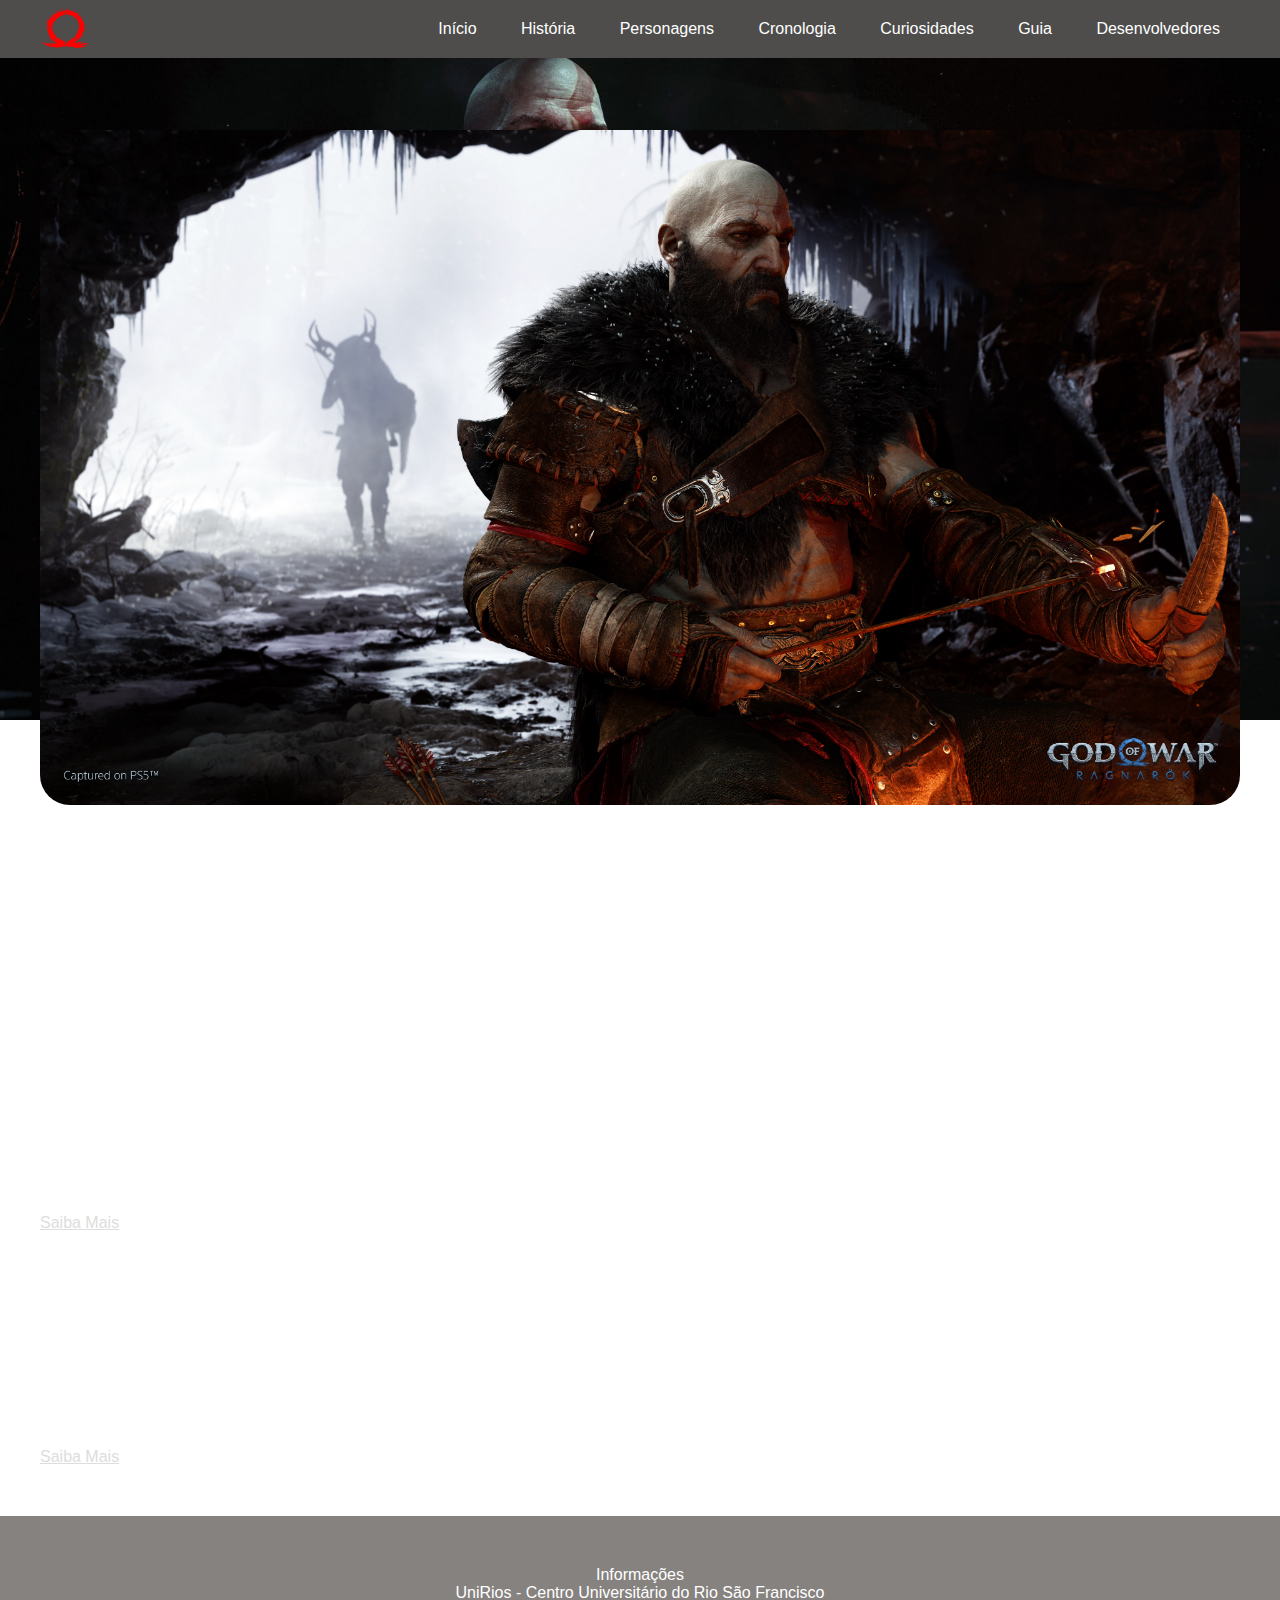
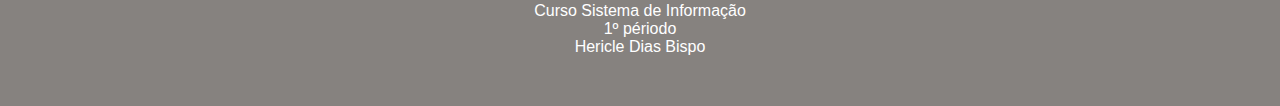
<file: internas/curiosidade.html>
<!DOCTYPE html>
<html lang="pt-br">
<head>
    <meta charset="UTF-8">
    <meta http-equiv="X-UA-Compatible" content="IE=edge">
    <meta name="viewport" content="width=device-width, initial-scale=1.0">
    <title>Curiosidade</title>
    <link rel="stylesheet" href="../css/curiosidade.css">
</head>
<body>
    <header id="cabecalho">
        <div class="container">
            <a href="#"><img src="../imagens/logo/logoomega.png" alt="logo_omega" id="logo"></a>
            <nav>
                <ul>
                    <li><a href="../index.html">Início</a></li>
                    <li><a href="historia.html">História</a></li>
                    <li><a href="personagens.html">Personagens</a></li>
                    <li><a href="cronologia.html">Cronologia</a></li>
                    <li><a href="curiosidade.html">Curiosidades</a></li>
                    <li><a href="guia.html">Guia</a></li>
                    <li><a href="desenvolvedores.html">Desenvolvedores</a></li>
                </ul>
            </nav>
        </div>
    </header> 
    
    <main id="conteudo">
        <div class="texto">
            <img src="../imagens/banners/img1.jpg" alt=""  class="img">
            <h2>Curiosidades sobre o jogo</h2>
            <p>God of War: Ragnarok inclui uma coleção de Poemas de Kvasir. Existem 14 deles escondidos em todo o jogo, e cada um é uma referência a um jogo diferente, que foi, pelo menos em um momento, exclusivo do PlayStation. Os jogadores encontraram poemas que são referências a Horizon: Zero Dawn, MLB the Show, Death Stranding, Uncharted e muito mais.</p>
            <p>O conteúdo dos poemas não é a única referência, embora lendo-os seja bastante óbvio do que se trata. Todos eles também têm nomes bem-humorados que são sinônimos grosseiros dos títulos dos referidos jogos.</p>
            <p>Deixaremos que você encontre todos eles por conta própria, mas aqui está um exemplo para dar uma ideia de como eles estão estruturados:</p>
            <p>Caso você escolha não ir atrás desses Poemas, tudo bem, estamos atualizando o site com diversas novidades e curiosidades de God of War. Basta retornar ao IGN que você encontrará as principais informações sobre o jogo.</p><a class="link1" href="https://br.ign.com/god-of-war-ragnarok/103872/feature/god-of-war-ragnarok-quantas-referencias-de-outras-grandes-franquias-da-sony-estao-escondidas-no-game#:~:text=Existem%2014%20deles%20escondidos%20em,Stranding%2C%20Uncharted%20e%20muito%20mais.">Saiba Mais</a>
        </div>

        <div class="texto1">
            <p>God of War de 2018 é um jogo fascinante, que reintroduziu o deus da guerra de forma majestosa nos videogames. A sequência, God of War Ragnarok, é um dos títulos mais aguardados dos últimos anos. Com tanta responsabilidade em mãos, a Santa Monica tem a importante missão de manter o padrão de excelência para agradar os fãs da saga.</p>
            <p>Essa será a última aventura de Kratos pela mitologia nórdica, como declarado pelo diretor, Eric Williams — um banho de água fria para quem esperava por uma trilogia. Tudo foi apresentado com muita maestria no primeiro jogo, logo, é presumível que o estúdio dará conta do recado na sequência.</p>
            <p>O MeuPlayStation organizou um especial com todas as informações sobre God of War Ragnarok, a aventura que gera expectativas a cada anúncio oficial ou rumor da indústria de games. Sem mais delongas, continue conosco, pois a viagem de volta aos reinos nórdicos está prestes a começar!</p><a class="link1" href="https://meups.com.br/especiais/thor-que-nos-aguarde-tudo-o-que-voce-precisa-saber-sobre-god-of-war-ragnarok/">Saiba Mais</a>
        </div>
    </main>
    <footer id="rodape">

        <form>

            Informações
            <div class="txtRodape">
                <p>UniRios - Centro Universitário do Rio São Francisco</p>
    
                <p>Curso Sistema de Informação</p>
    
                <p>1º périodo</p>
    
                <p>Hericle Dias Bispo</p>
            </div>

        </form>
    </footer>
</body>
</html>
</file>
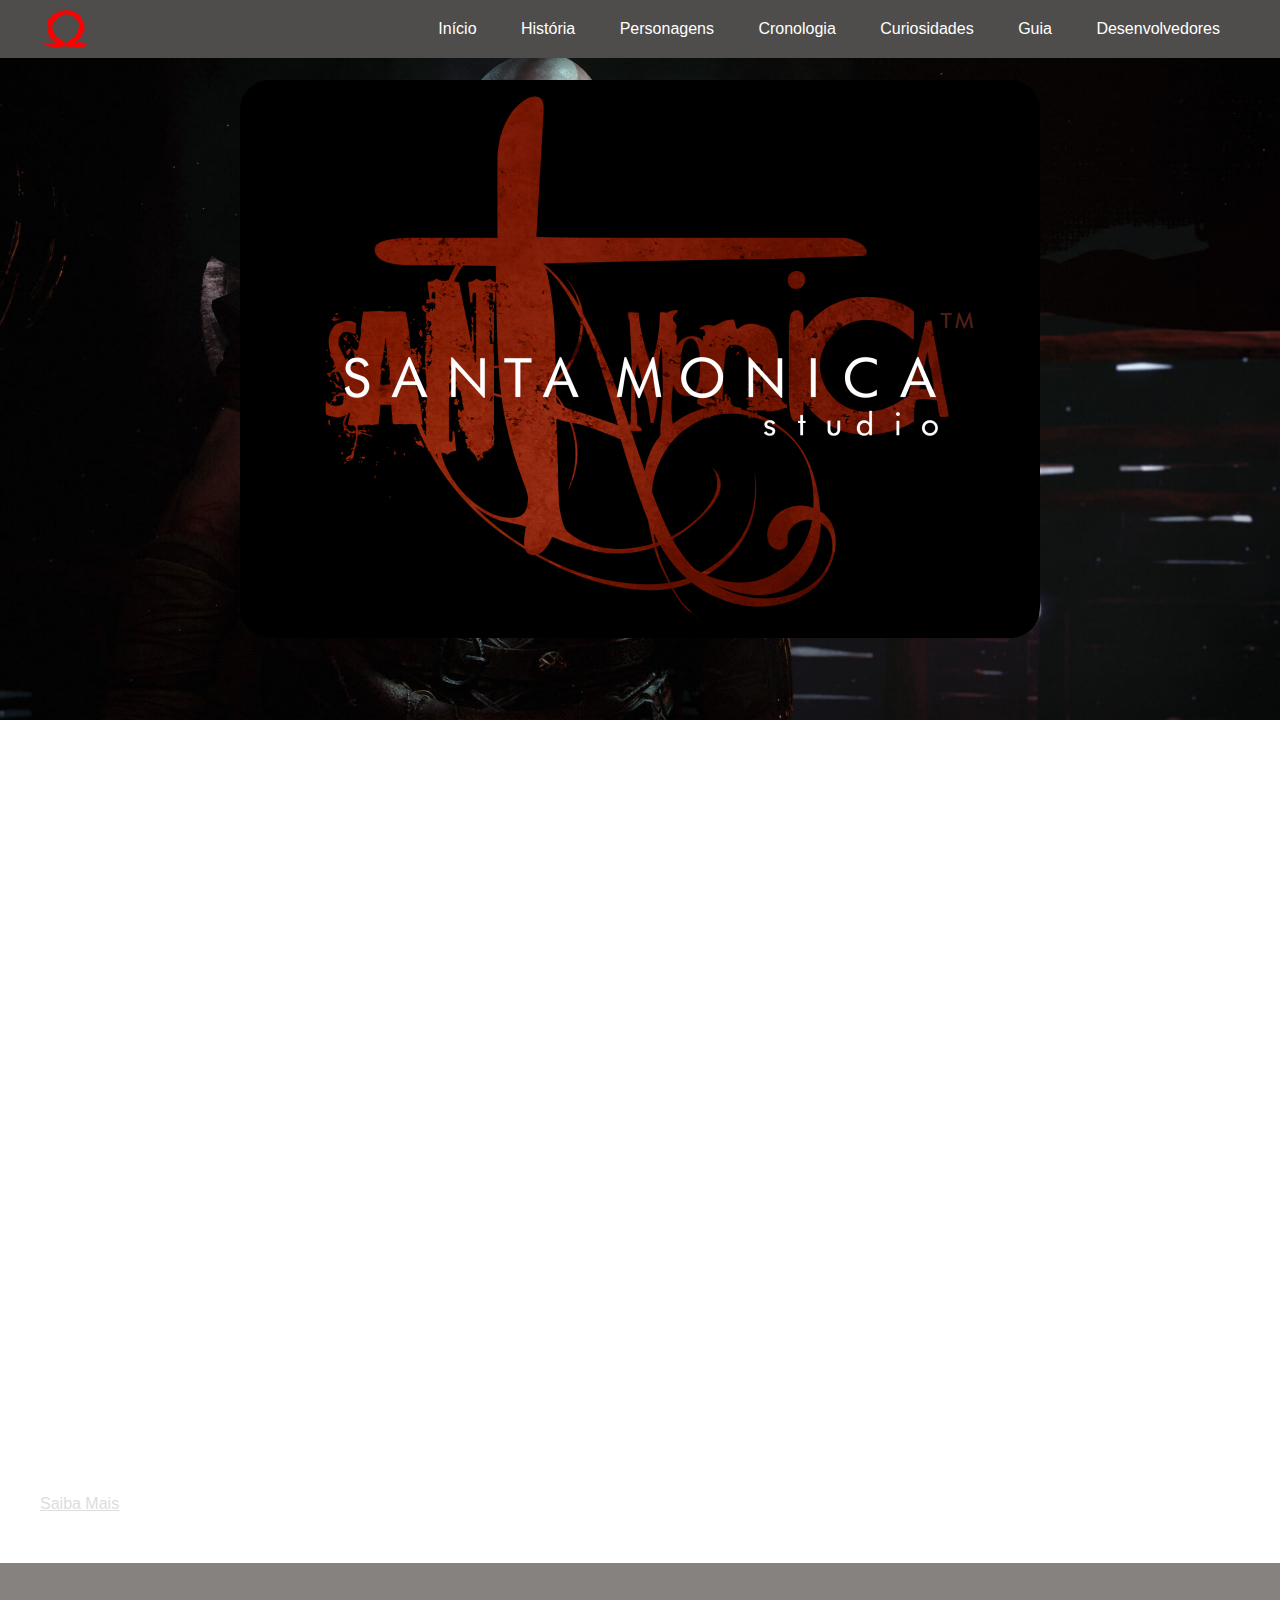
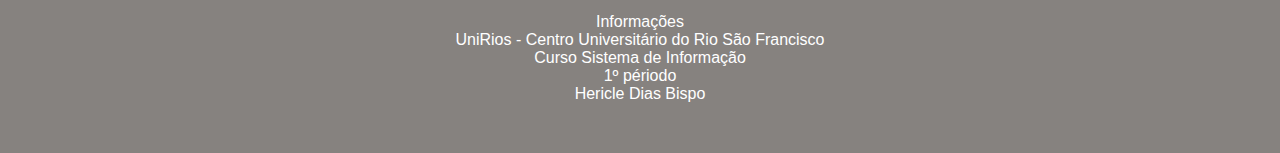
<file: internas/desenvolvedores.html>
<!DOCTYPE html>
<html lang="pt-br">
<head>
    <meta charset="UTF-8">
    <meta http-equiv="X-UA-Compatible" content="IE=edge">
    <meta name="viewport" content="width=device-width, initial-scale=1.0">
    <title>Desenvolvedores</title>
    <link rel="stylesheet" href="../css/desenvolvedores.css">
</head>
<body>
    <header id="cabecalho">
        <div class="container">
            <a href="#"><img src="../imagens/logo/logoomega.png" alt="logo_omega" id="logo"></a>
            <nav>
                <ul>
                    <li><a href="../index.html">Início</a></li>
                    <li><a href="historia.html">História</a></li>
                    <li><a href="personagens.html">Personagens</a></li>
                    <li><a href="cronologia.html">Cronologia</a></li>
                    <li><a href="curiosidade.html">Curiosidades</a></li>
                    <li><a href="guia.html">Guia</a></li>
                    <li><a href="desenvolvedores.html">Desenvolvedores</a></li>
                </ul>
            </nav>
        </div>
    </header>   

    <div class="slide">
        <article class="card"><img src="../imagens/desenvolvedores/SantaMonicaLogo.jpg" alt=""></article>
        <article class="card"><img src="../imagens/desenvolvedores/pessoas.jpg" alt=""></article>
        <article class="card"><img src="../imagens/desenvolvedores/sms.jpg" alt=""></article>
    </div>

    <section id="conteudo">
        <div class="texto">
            <h1>Santa Monica Studio</h1>
            <p>Santa Monica Studio é uma desenvolvedora norte-americana de jogos eletrônicos sediada em Los Angeles, Califórnia. O estúdio foi fundado em 1999 por Allan Becker e estava originalmente localizado em Santa Mônica, Califórnia, até se mudar para Playa Vista em 2014. Hoje é uma divisão da Sony Interactive Entertainment, integrando a PlayStation Studios. A companhia é mais conhecida por ter desenvolvido a maioria dos títulos da franquia God of War, além de já ter colaborado com diversos outros estúdios menores, como a Thatgamecompany e Giant Sparrow, na produção dos jogos destes.</p>
        </div>

        <div class="texto1">
            <h1>História</h1>
            <p>A Santa Monica Studio foi fundada em 1999 por Allan Becker, um funcionário de longa data da Sony que queria "sair do grupo corporativo de Foster City" da Sony Computer Entertainment. O estúdio foi estabelecido em um escritório próximo à desenvolvedora Naughty Dog antes de se mudar para um prédio nos subúrbios de Santa Mônica, Califórnia.[1] O prédio da Penn Station seria ocupado por quinze anos.[2] No desenvolvimento do seu primeiro jogo, o título de corrida Kinetica, a Santa Monica Studio decidiu pular o console PlayStation e construiu o jogo para o sucessor do console, o PlayStation 2. Um motor de jogo foi desenvolvido "para dar ao [PlayStation 2] algumas pernas" para o Kinetica e lançamentos futuros. Enquanto o jogo foi desenvolvido durante a fase de construção da equipe do estúdio, a produtora Shannon Studstill se concentrou em seu lançamento a fim de provar à Sony que a Santa Monica era capaz de entregar um produto dentro do prazo e do orçamento. Kinetica foi lançado a tempo em 2001, com o estúdio ficando abaixo do orçamento alocado. Após a publicação, a Santa Monica Studio mudou para seu próximo projeto, God of War, enquanto reutilizava o motor de Kinetica.</p>
            <p>O grupo de Desenvolvimento Externo, um departamento dentro da Santa Monica Studio separado das equipes de desenvolvimento interno, atua como uma publicadora de jogos e incubadora de negócios para estúdios de jogos independentes, principalmente a Thatgamecompany e seu jogo Journey.Outras equipes incubadas incluem a Broodworks, Eat Sleep Play, Fun Bits, Giant Sparrow, Incognito Entertainment, Q-Games e Ready at Dawn. Becker deixou a Santa Monica Studio em 2011. Em março de 2012, Becker ingressou na Japan Studio da Sony, enquanto Shannon se tornou a "Diretora Sênior de Desenvolvimento de Produtos" da Santa Monica Studio. Em janeiro de 2014, a Santa Monica anunciou que se mudaria de seus escritórios da Penn Station para o The Reserve, em Jefferson Boulevard em Playa Vista, Los Angeles. Os 30 000 pés quadrados (2 800 m2) de espaço de escritório eram "quatro ou cinco vezes o tamanho" de seu escritório anterior em Santa Mônica, de acordo com Studstill. Na época, o estúdio empregava cerca de 240 pessoas.[5] Foram demitidos um número não revelado de funcionários em fevereiro daquele ano devido ao cancelamento de uma nova propriedade intelectual, incluindo Stig Asmussen, que liderou o projeto cancelado.A realocação do estúdio foi concluída em 22 de julho de 2014, juntamente com um novo logotipo, apelidado de SMS "Vanguard".</p>
            <a href="https://pt.wikipedia.org/wiki/Santa_Monica_Studio" class="link">Saiba Mais</a>
        </div>
    </section>

    <footer id="rodape">

        <form>

            Informações
            <div class="txtRodape">
                <p>UniRios - Centro Universitário do Rio São Francisco</p>

                <p>Curso Sistema de Informação</p>
    
                <p>1º périodo</p>
    
                <p>Hericle Dias Bispo</p>
            </div>

        </form>
    </footer>
</body>
</html>
</file>
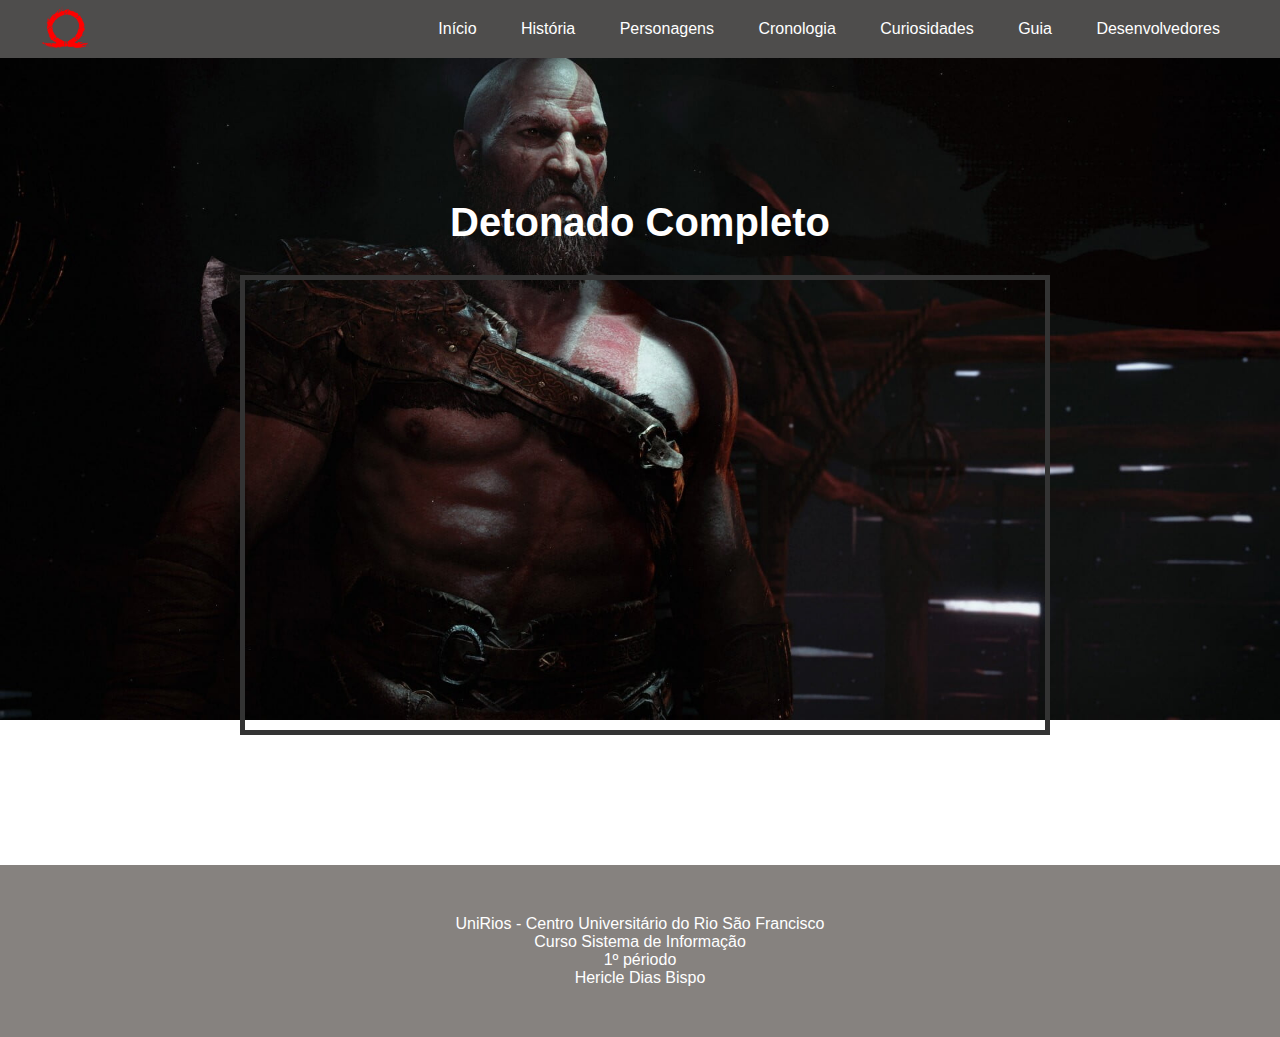
<file: internas/guia.html>
<!DOCTYPE html>
<html lang="pt-br">
<head>
    <meta charset="UTF-8">
    <meta http-equiv="X-UA-Compatible" content="IE=edge">
    <meta name="viewport" content="width=device-width, initial-scale=1.0">
    <title>Guia</title>
    <link rel="stylesheet" href="../css/guia.css">

</head>
<body>
    <header id="cabecalho">
        <div class="container">
            <a href="#"><img src="../imagens/logo/logoomega.png" alt="logo_omega" id="logo"></a>
            <nav>
                <ul>
                    <li><a href="../index.html">Início</a></li>
                    <li><a href="historia.html">História</a></li>
                    <li><a href="personagens.html">Personagens</a></li>
                    <li><a href="cronologia.html">Cronologia</a></li>
                    <li><a href="curiosidade.html">Curiosidades</a></li>
                    <li><a href="guia.html">Guia</a></li>
                    <li><a href="desenvolvedores.html">Desenvolvedores</a></li>
                </ul>
            </nav>
        </div>
    </header>   

    <section id="guia">
       <div class="video">
            <h1 class="titulo-secao">Detonado Completo</h1>
            <iframe src="https://www.youtube.com/embed/CV0AhXAW_zk" title="YouTube video player" frameborder="0" allow="accelerometer; autoplay; clipboard-write; encrypted-media; gyroscope; picture-in-picture" allowfullscreen></iframe>
       </div>
    </section>

    <footer id="rodape">

        <form>

            <div class="txtRodape">
                <p>UniRios - Centro Universitário do Rio São Francisco</p>

                <p>Curso Sistema de Informação</p>
    
                <p>1º périodo</p>
    
                <p>Hericle Dias Bispo</p>
            </div>

        </form>
    </footer>
</body>
</html>
</file>
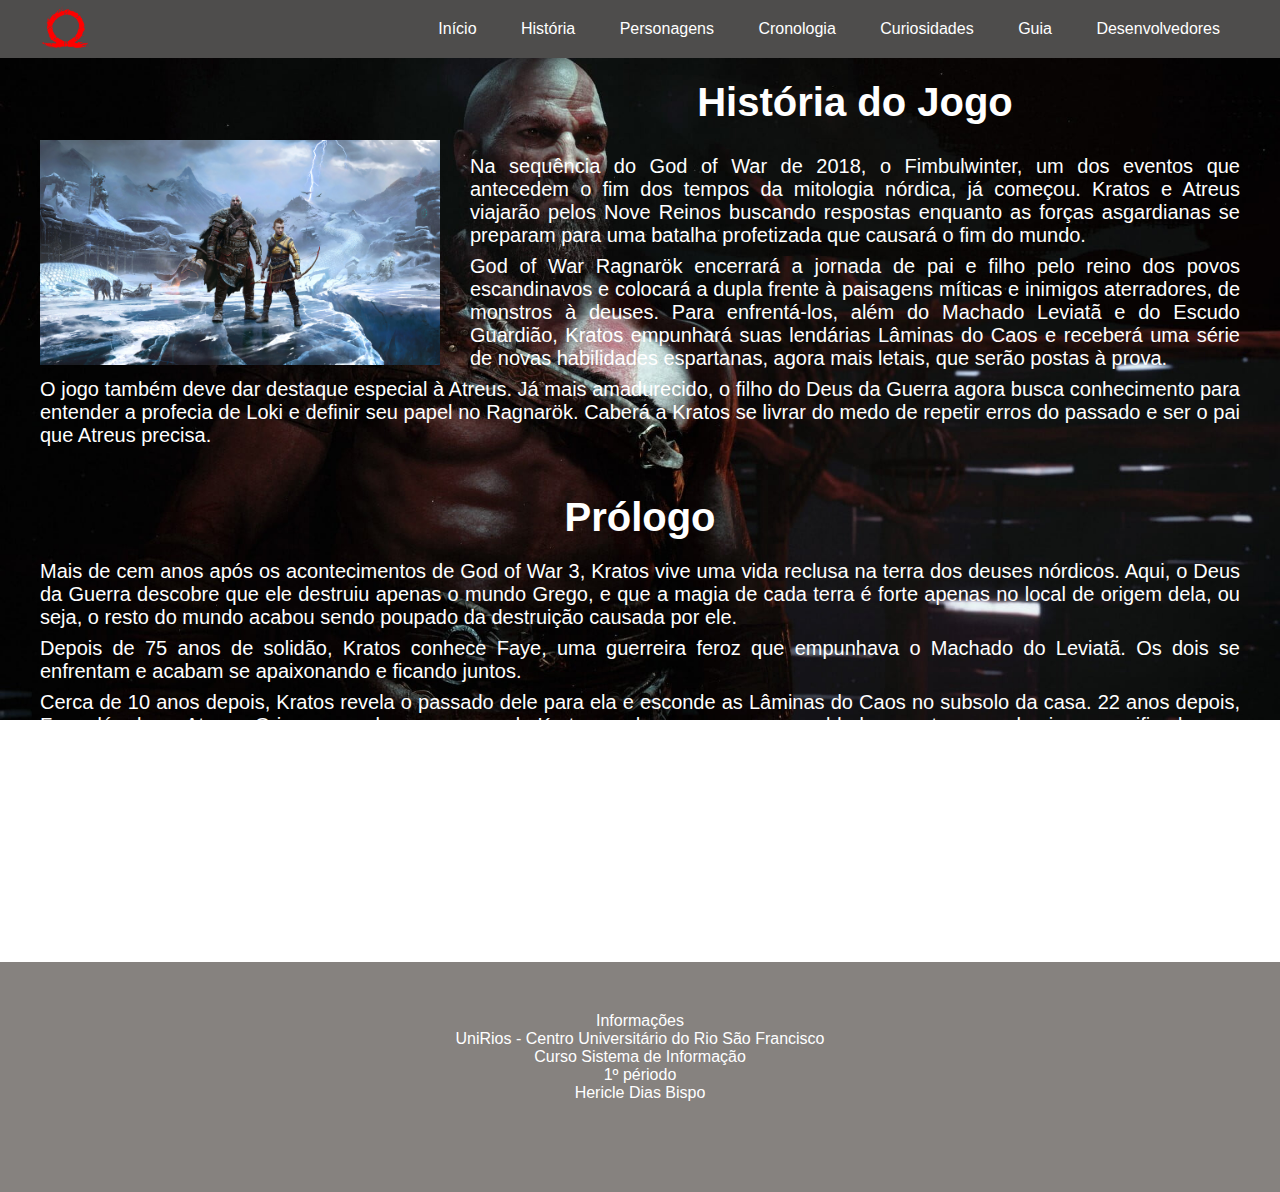
<file: internas/historia.html>
<!DOCTYPE html>
<html lang="pt-br">
<head>
    <meta charset="UTF-8">
    <meta http-equiv="X-UA-Compatible" content="IE=edge">
    <meta name="viewport" content="width=device-width, initial-scale=1.0">
    <title>História</title>
    <link rel="stylesheet" href="../css/historia.css">
</head>
<body>
    <header id="cabecalho">
        <div class="container">
            <a href="#"><img src="../imagens/logo/logoomega.png" alt="logo_omega" id="logo"></a>
            <nav>
                <ul>
                    <li><a href="../index.html">Início</a></li>
                    <li><a href="historia.html">História</a></li>
                    <li><a href="personagens.html">Personagens</a></li>
                    <li><a href="cronologia.html">Cronologia</a></li>
                    <li><a href="curiosidade.html">Curiosidades</a></li>
                    <li><a href="guia.html">Guia</a></li>
                    <li><a href="desenvolvedores.html">Desenvolvedores</a></li>
                </ul>
            </nav>
        </div>
    </header>
    
    <sec id="main">
            <div class="texto1">
                <img src="../imagens/texto/kratoseatreus.jpg" alt="kratosatreus">
                <h1>História do Jogo</h1>
                <p>Na sequência do God of War de 2018, o Fimbulwinter, um dos eventos que antecedem o fim dos tempos da mitologia nórdica, já começou. Kratos e Atreus viajarão pelos Nove Reinos buscando respostas enquanto as forças asgardianas se preparam para uma batalha profetizada que causará o fim do mundo. </p>
                <p>God of War Ragnarök encerrará a jornada de pai e filho pelo reino dos povos escandinavos e colocará a dupla frente à paisagens míticas e inimigos aterradores, de monstros à deuses. Para enfrentá-los, além do Machado Leviatã e do Escudo Guardião, Kratos empunhará suas lendárias Lâminas do Caos e receberá uma série de novas habilidades espartanas, agora mais letais, que serão postas à prova.</p>
                <p>O jogo também deve dar destaque especial à Atreus. Já mais amadurecido, o filho do Deus da Guerra agora busca conhecimento para entender a profecia de Loki e definir seu papel no Ragnarök. Caberá a Kratos se livrar do medo de repetir erros do passado e ser o pai que Atreus precisa.</p>
            </div>

            <div class="texto2">
                <h1>Prólogo</h1>
                <p>Mais de cem anos após os acontecimentos de God of War 3, Kratos vive uma vida reclusa na terra dos deuses nórdicos. Aqui, o Deus da Guerra descobre que ele destruiu apenas o mundo Grego, e que a magia de cada terra é forte apenas no local de origem dela, ou seja, o resto do mundo acabou sendo poupado da destruição causada por ele.</p>
                <p>Depois de 75 anos de solidão, Kratos conhece Faye, uma guerreira feroz que empunhava o Machado do Leviatã. Os dois se enfrentam e acabam se apaixonando e ficando juntos.</p>
                <p>Cerca de 10 anos depois, Kratos revela o passado dele para ela e esconde as Lâminas do Caos no subsolo da casa. 22 anos depois, Faye dá a luz a Atreus. O jovem recebe esse nome de Kratos em homenagem a um soldado espartano que havia se sacrificado para salvar os colegas em batalha, apesar de Faye querer dar o nome ao jovem de Loki./p>
                <p>Cerca de 10 anos depois, Kratos revela o passado dele para ela e esconde as Lâminas do Caos no subsolo da casa. 22 anos depois, Faye dá a luz a Atreus. O jovem recebe esse nome de Kratos em homenagem a um soldado espartano que havia se sacrificado para salvar os colegas em batalha, apesar de Faye querer dar o nome ao jovem de Loki.</p>
                <p>Cerca de 10 anos depois, Kratos revela o passado dele para ela e esconde as Lâminas do Caos no subsolo da casa. 22 anos depois, Faye dá a luz a Atreus. O jovem recebe esse nome de Kratos em homenagem a um soldado espartano que havia se sacrificado para salvar os colegas em batalha, apesar de Faye querer dar o nome ao jovem de Loki.</p>
            </div>
        </main>

    <footer id="rodape">

        <form>

            Informações
            <div class="txtRodape">
                <p>UniRios - Centro Universitário do Rio São Francisco</p>
    
                <p>Curso Sistema de Informação</p>
    
                <p>1º périodo </p>
    
                <p>Hericle Dias Bispo</p>
            </div>

        </form>
    </footer>
    </footer>


</body>
</html>
</file>
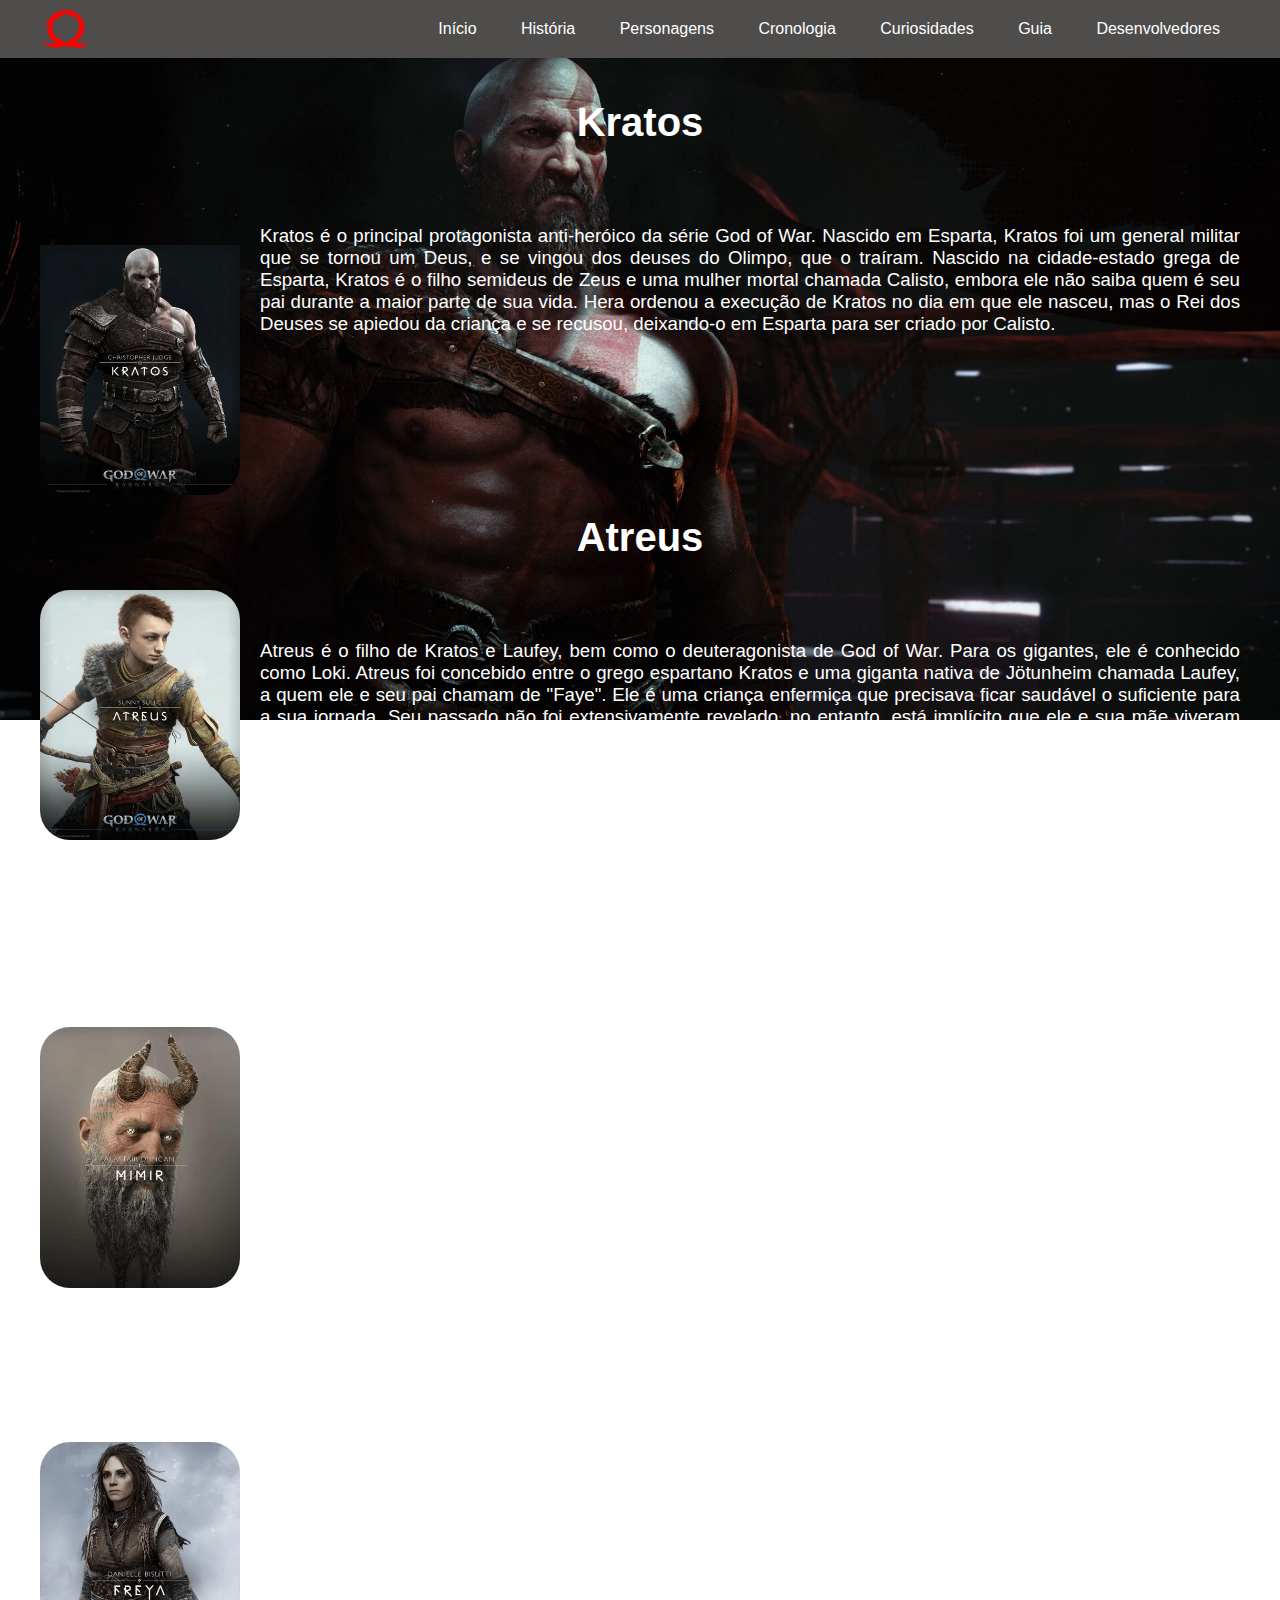
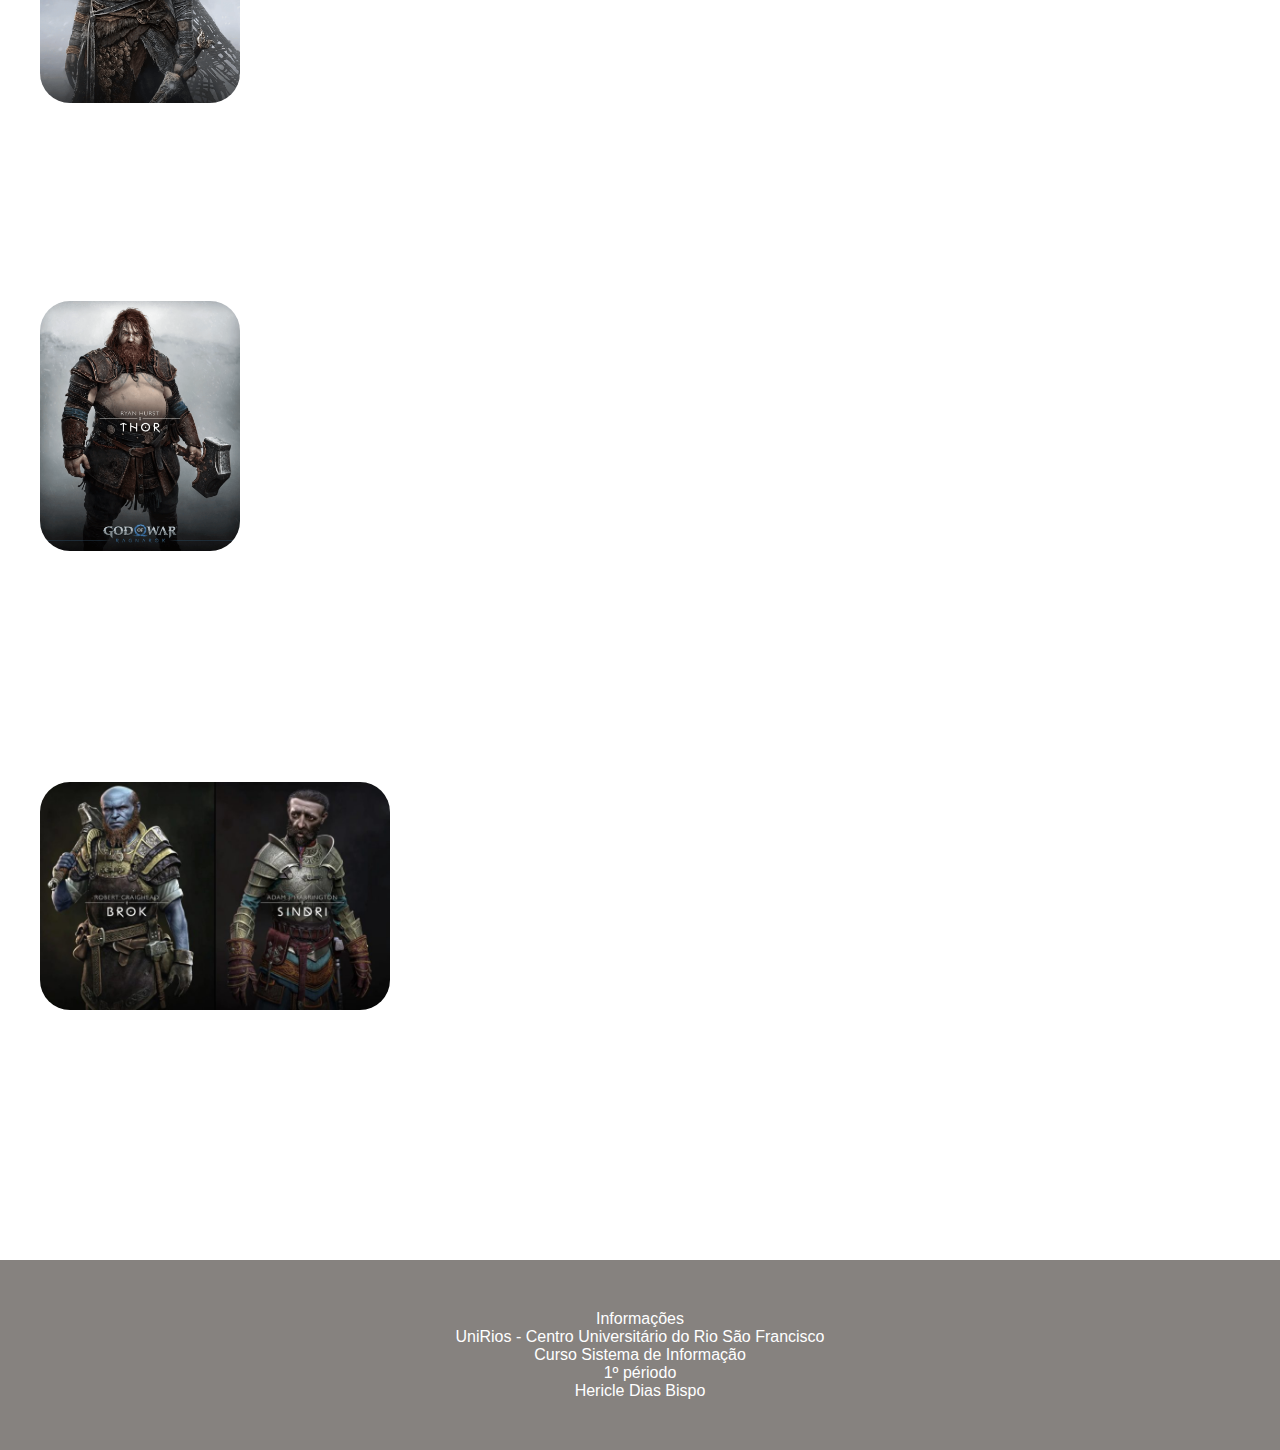
<file: internas/personagens.html>
<!DOCTYPE html>
<html lang="pt-br">

<head>
    <meta charset="UTF-8">
    <meta http-equiv="X-UA-Compatible" content="IE=edge">
    <meta name="viewport" content="width=device-width, initial-scale=1.0">
    <title>Personagens</title>
    <link rel="stylesheet" href="../css/personagens.css">
</head>

<body>
    <header id="cabecalho">
        <div class="container">
            <a href="#"><img src="../imagens/logo/logoomega.png" alt="logo_omega" id="logo"></a>
            <nav>
                <ul>
                    <li><a href="../index.html">Início</a></li>
                    <li><a href="historia.html">História</a></li>
                    <li><a href="personagens.html">Personagens</a></li>
                    <li><a href="cronologia.html">Cronologia</a></li>
                    <li><a href="curiosidade.html">Curiosidades</a></li>
                    <li><a href="guia.html">Guia</a></li>
                    <li><a href="desenvolvedores.html">Desenvolvedores</a></li>
                </ul>
            </nav>
        </div>
    </header>

    <main id="main">
        <div class="texto1">
            <h1>Kratos</h1>
            <img src="../imagens/personagens/kratos.png" alt="">
            <p>Kratos é o principal protagonista anti-heróico da série God of War. Nascido em Esparta, Kratos foi um general militar que se tornou um Deus, e se vingou dos deuses do Olimpo, que o traíram. Nascido na cidade-estado grega de Esparta, Kratos é o filho semideus de Zeus e uma mulher mortal chamada Calisto, embora ele não saiba quem é seu pai durante a maior parte de sua vida. Hera ordenou a execução de Kratos no dia em que ele nasceu, mas o Rei dos Deuses se apiedou da criança e se recusou, deixando-o em Esparta para ser criado por Calisto.</p>
        </div>

        <div class="texto2">
            <h1>Atreus</h1>
            <img src="../imagens/personagens/atreus.png" alt="">
            <p>Atreus é o filho de Kratos e Laufey, bem como o deuteragonista de God of War. Para os gigantes, ele é conhecido como Loki. Atreus foi concebido entre o grego espartano Kratos e uma giganta nativa de Jötunheim chamada Laufey, a quem ele e seu pai chamam de "Faye". Ele é uma criança enfermiça que precisava ficar saudável o suficiente para a sua jornada. Seu passado não foi extensivamente revelado, no entanto, está implícito que ele e sua mãe viveram sem Kratos por um tempo, pois o próprio Kratos não tem certeza da capacidade de caça do menino e, respeitando os desejos de Faye, não ensinou ele próprio</p>
        </div>

        <div class="texto3">
            <h1>Mimir</h1>
            <img src="../imagens/personagens/mimir.png" alt="">
            <p>Mimir é o deus do conhecimento e da sabedoria e é um aliado de Kratos e Atreus. Ele era o conselheiro de Odin e embaixador dos deuses, até que Odin o aprisionou 109 anos atrás. Ele é o tritagonista de God of War. Mímir, que significa "o recordador" ou "o sábio" em nórdico antigo, é uma figura da mitologia nórdica, conhecida por seu conhecimento e sabedoria. Ele é decapitado durante a Guerra Æsir-Vanir. Depois, Odin carrega a cabeça de Mímir, que recita conhecimento e conselhos secretos para ele.</p>
        </div>

        <div class="texto4">
            <h1>Freya</h1>
            <img src="../imagens/personagens/freya.png" alt="">
            <p>Freya (também conhecida como A Bruxa da Floresta) é uma deusa nórdica que ajuda Kratos e Atreus em sua jornada. Ela era a esposa de Odin, mãe de Baldur e ex-rainha das valquírias. Na Mitologia nórdica, era conhecida como a mais formosa entre as deusas, a primeira esposa de Odim, rainha do Æsir e deusas do céu. Deusa do clã do Ásynjur, é uma deusa da união, do matrimônio, da fertilidade, do amor, da gerência da casa e das artes domésticas. Suas funções preliminares nas histórias mitológicas dos nórdicos são como a esposa e a mãe, mas estas não são somente suas funções. Tem o poder da profecia embora não diga o que conhece, e seja única, à excepção de Odim, a quem é permitido se sentar em seu elevado trono Hlidskialf e olhar para fora sobre o universo.</p>
        </div>

        <div class="texto5">
            <h1>Thor</h1>
            <img src="../imagens/personagens/thor.png" alt="">
            <p>Thor (nórdico antigo: Þórr) é o deus nórdico Aesir do trovão, relâmpago, tempestades e força. Ele é filho de Odin e Fjörgyn, marido de Sif, irmão de Týr, Heimdall e Baldur. O pai de Magni, Modi, Lorride, Thrúd, padrasto de Uller e tio de Forseti. Thor nasceu como o filho de Odin e Fjörgyn. Após a entrega do Mjölnir para Thor, não demorou muito para que Odin e Fjörgyn concebessem, Týr, aquela que no lugar de Thor e da maioria dos deuses que eram ruivos, Týr era moreno castanho e isso encantou Odin que se apegou a seu segundo filho, Týr tornando-se "o filho favorito de Odin". Em algum momento de sua vida, ele se tornou marido de Sif e teve quatro filhos com ela: Magni, Modi, Lorride e Thrúd. Ele também, em algum momento, assassinou todos os gigantes de Jötunheim (com exceção de Jörmungandr) e ganhou a temível reputação de mais forte dentre os deuses nórdicos.</p>
        </div>

        <div class="texto6">
            <h1>Brok/Sindri</h1>
            <img src="../imagens/personagens/brokesindri.jpg" alt="">
            <p>Os anões ferreiros, os irmãos Brok e Sindri (algumas vezes chamado de Eitri). Na mitologia, temos a história de uma aposta deles com o Loki. Loki ficaou se gabando que os outros anões irmãos ferreiros, os filhos de Ivaldi, haviam feito os cabelos de Sif (Substituindo os que Loki havia roubado), o navio de Frey e a lança de Odin. Com isso, Brok chamou Loki para uma aposta, apostando a cabeça que seu irmão Sindri conseguiria fazer equipamentos melhores. Loki então aceitou, mas como viu que os irmãos estavam indo muito bem, ele começou a trapacear. Do mesmo jeito, nada funcionou e os irmão ganharam a aposta, fazendo o Martelo do Thor, Javali Dourado de Frey e o Anel de ouro de Odin. Loki, no entanto, argumentou que tirar a cabeça ia danificar o pescoço, o que não estava no acordo. Mas os Aesir deixaram Brokk costurar a boca de Loki para que ele não ficasse se gabando e mentindo até que aquilo saísse.
                No jogo: Brok e Sindri, aqui, são brigados um com o outro por um achar-se melhor que o outro. Enquanto Brok é um pouco mais rude, Sindri é bem mais educado, mas um pouco covarde. Durante a história do jogo eles te ajudam no seu equipamento (armaduras e armas), já que são ferreiros. Os dois irmãos também fizeram o martelo de Thor, e foram obrigados a fazer uma estátua do Deus. Eles também fizeram o Leviathan, aram principal do Kratos, que antes pertencia a Laufey, esposa de Kratos. E os dois, principalmente Brok desprezam os Deuses Aesir.</p>
        </div>
    </main>

    <footer id="rodape">

        <form>

            Informações
            <div class="txtRodape">
                <p>UniRios - Centro Universitário do Rio São Francisco</p>
    
                <p>Curso Sistema de Informação</p>
    
                <p>1º périodo</p>
    
                <p>Hericle Dias Bispo</p>
            </div>

        </form>
    </footer>
</body>

</html>
</file>
<file: css/cronologia.css>
*{
    margin: 0;
    padding: 0;
    font-family: Arial, Helvetica, sans-serif;
}

body{
    background-image: url(../imagens/background/kratosobrabo.jpg);
    background-repeat: no-repeat;
    background-size: 100%;
    background-attachment: fixed;
    font-family: Arial, Helvetica, sans-serif;
}

:root{
    --cor-1: #000;
    --cor-2: #fff;
    --cor-3: #4e4d4c;
    --cor-4: #ddd;
    --cor-5: #765;
}

.container {
    max-width: 1200px;
    margin: 0 auto;
    padding: 0 15px;
}

#cabecalho {
    background-color: var(--cor-3);
    margin-bottom: 30px;
    position: fixed;
    width: 100%;
    z-index: 1;
}

#cabecalho .container {
    display: flex;
    justify-content: space-between;
    align-items: center;
}

#cabecalho #logo {
    width: 50px;
}

#cabecalho nav li {
    display: inline-block;
}

#cabecalho nav li a {
    display: block;
    padding: 20px;
    color: var(--cor-2);
    text-decoration: none;
    transition: all .3s linear;
}

#cabecalho nav li a:hover {
    background-color: var(--cor-4);
    color: var(--cor-1);
}

#conteudo{
    padding-bottom: 80px;
}

table, th, td {
    border: 3px solid var(--cor-2);
    border-collapse: collapse;
    background-color: var(--cor-3);
}


th, td {
    padding: 15px 15px;
}


td {
    text-align: center;
    color: var(--cor-2);
}

td img {
    width: 200px;
}

.lista{
    max-width: 1200px;
    margin: 0 auto;
    margin-top: 100px;
}


.link{
    color: var(--cor-4);
}

footer{
    padding: 30px 400px;
    background-color: rgba(83, 77, 73, 0.7);
	color: var(--cor-2);
    top: 1200px;
    padding: 50px;
    text-align: center;
}
</file>
<file: css/curiosidade.css>
*{
    margin: 0;
    padding: 0;
    font-family: Arial, Helvetica, sans-serif;
}

body{
    background-image: url(../imagens/background/kratosobrabo.jpg);
    background-repeat: no-repeat;
    background-size: 100%;
    background-attachment: fixed;
    font-family: Arial, Helvetica, sans-serif;
}

:root{
    --cor-1: #000;
    --cor-2: #fff;
    --cor-3: #4e4d4c;
    --cor-4: #ddd;
}

.container {
    max-width: 1200px;
    margin: 0 auto;
    padding: 0 15px;
}

#cabecalho {
    background-color: var(--cor-3);
    margin-bottom: 30px;
    position: fixed;
    width: 100%;
    z-index: 1;
}

#cabecalho .container {
    display: flex;
    justify-content: space-between;
    align-items: center;
}

#cabecalho #logo {
    width: 50px;
}

#cabecalho nav li {
    display: inline-block;
}

#cabecalho nav li a {
    display: block;
    padding: 20px;
    color: var(--cor-2);
    text-decoration: none;
    transition: all .3s linear;
}

#cabecalho nav li a:hover {
    background-color: var(--cor-4);
    color: var(--cor-1);
}

#conteudo{
    max-width: 1200px;
    margin: 0 auto;
    padding-bottom: 50px;
}



#conteudo h2{
    color: #fff;
    text-align: center;
    padding-bottom: 40px;
    font-size: 40px;
    padding-top: 100px;
}

#conteudo p{
    max-width: 1200px;
    color: #fff;
    text-align: justify;
    margin-bottom: 13px;
    font-size: 13pt;
}

.texto{
    padding-bottom: 30px;
}

.img{
    width: 1200px;
    border-radius: 30px;
    padding-top: 130px;
}

.link1{
    color: var(--cor-4);
}

footer{
    padding: 30px 400px;
    background-color: rgba(83, 77, 73, 0.7);
	color: var(--cor-2);
    top: 1200px;
    padding: 50px;
    text-align: center;
}
</file>
<file: css/desenvolvedores.css>
*{
    margin: 0;
    padding: 0;
    font-family: Arial, Helvetica, sans-serif;
}

body{
    background-image: url(../imagens/background/kratosobrabo.jpg);
    background-repeat: no-repeat;
    background-size: 100%;
    background-attachment: fixed;
    font-family: Arial, Helvetica, sans-serif;
}

:root{
    --cor-1: #000;
    --cor-2: #fff;
    --cor-3: #4e4d4c;
    --cor-4: #ddd;
}

.container {
    max-width: 1200px;
    margin: 0 auto;
    padding: 0 15px;
}

#cabecalho {
    background-color: var(--cor-3);
    margin-bottom: 30px;
    position: fixed;
    width: 100%;
    z-index: 1;
}

#cabecalho .container {
    display: flex;
    justify-content: space-between;
    align-items: center;
}

#cabecalho #logo {
    width: 50px;
}

#cabecalho nav li {
    display: inline-block;
}

#cabecalho nav li a {
    display: block;
    padding: 20px;
    color: var(--cor-2);
    text-decoration: none;
    transition: all .3s linear;
}

#cabecalho nav li a:hover {
    background-color: var(--cor-4);
    color: var(--cor-1);
}

.slide{
    display: grid;
    grid-auto-flow: column;
    overflow-y: auto;
    max-width: 800px;
    margin: 0 auto;
    padding-top: 80px;
}

.slide img{
    width: 800px;
    border-radius: 30px;
}

#conteudo{
    max-width: 1200px;
    margin: 0 auto;
    padding-bottom: 50px;
}


#conteudo h1{
    color: #fff;
    text-align: center;
    padding-bottom: 40px;
    font-size: 40px;
    padding-top: 50px;
}

#conteudo p{
    max-width: 1200px;
    color: #fff;
    text-align: justify;
    margin-bottom: 13px;
    font-size: 13pt;
}

.texto{
    padding-bottom: 30px;
}

.img{
    width: 1200px;
    border-radius: 30px;
    padding-top: 130px;
}

.link{
    color: var(--cor-4);
}


footer{
    padding: 30px 400px;
    background-color: rgba(83, 77, 73, 0.7);
	color: var(--cor-2);
    top: 1200px;
    padding: 50px;
    text-align: center;
}
</file>
<file: css/guia.css>
*{
    margin: 0;
    padding: 0;
    font-family: Arial, Helvetica, sans-serif;
}

body{
    background-image: url(../imagens/background/kratosobrabo.jpg);
    background-repeat: no-repeat;
    background-size: 100%;
    background-attachment: fixed;
    font-family: Arial, Helvetica, sans-serif;
}

:root{
    --cor-1: #000;
    --cor-2: #fff;
    --cor-3: #4e4d4c;
    --cor-4: #ddd;
}

.container {
    max-width: 1200px;
    margin: 0 auto;
    padding: 0 15px;
}

#cabecalho {
    background-color: var(--cor-3);
    margin-bottom: 30px;
    position: fixed;
    width: 100%;
    z-index: 1;
}

#cabecalho .container {
    display: flex;
    justify-content: space-between;
    align-items: center;
}

#cabecalho #logo {
    width: 50px;
}

#cabecalho nav li {
    display: inline-block;
}

#cabecalho nav li a {
    display: block;
    padding: 20px;
    color: var(--cor-2);
    text-decoration: none;
    transition: all .3s linear;
}

#cabecalho nav li a:hover {
    background-color: var(--cor-4);
    color: var(--cor-1);
}

#guia .video{
    max-width: 800px;
    margin: 0 auto;
    padding-top: 200px;
    padding-bottom: 130px;
}

#guia h1{
    color: var(--cor-2);
    text-align: center;
    padding-bottom: 30px;
    font-size: 40px;
}

#guia iframe {
    max-width: 800px;
    width: 100%;
    margin: 0 auto;
    display: block;
    aspect-ratio: 16 / 9;
    border: 5px solid #333;
}

footer{
    padding: 30px 400px;
    background-color: rgba(83, 77, 73, 0.7);
	color: var(--cor-2);
    top: 1200px;
    padding: 50px;
    text-align: center;
}
</file>
<file: css/historia.css>
*{
    margin: 0;
    padding: 0;
    font-family: Arial, Helvetica, sans-serif;
}

body{
    background-image: url(../imagens/background/kratosobrabo.jpg);
    background-repeat: no-repeat;
    background-size: 100%;
    background-attachment: fixed;
    font-family: Arial, Helvetica, sans-serif;
}

:root{
    --cor-1: #000;
    --cor-2: #fff;
    --cor-3: #4e4d4c;
    --cor-4: #ddd;
}

.container {
    max-width: 1200px;
    margin: 0 auto;
    padding: 0 15px;
}

#cabecalho {
    background-color: var(--cor-3);
    margin-bottom: 30px;
    position: fixed;
    width: 100%;
    z-index: 1;
}

#cabecalho .container {
    display: flex;
    justify-content: space-between;
    align-items: center;
}

#cabecalho #logo {
    width: 50px;
}

#cabecalho nav li {
    display: inline-block;
}

#cabecalho nav li a {
    display: block;
    padding: 20px;
    color: var(--cor-2);
    text-decoration: none;
    transition: all .3s linear;
}

#cabecalho nav li a:hover {
    background-color: var(--cor-4);
    color: var(--cor-1);
}

#banners {
    padding-top: 80px;
}

#main div{
    padding-bottom: 40px;
}

.texto1 h1{
    text-align: center;
    padding-bottom: 30px;
    font-size: 40px;
    padding-top: 80px;
}

.texto1{
    max-width: 1200px;
    color: #fff;
    text-align: justify;
    margin: 0 auto;
}

.texto1 p{
    margin-bottom: 8px;
    font-size: 15pt;
}


.texto1 img{
    float: left;
    width: 400px;
    margin-right: 30px;
    padding-top: 140px;
}

.texto2 h1{
    text-align: center;
    padding-bottom: 20px;
    font-size: 40px;
}

.texto2{
    max-width: 1200px;
    color: #fff;
    text-align: justify;
    margin: 0 auto;
    padding-bottom: 80px;
}

.texto2 p{
    margin-bottom: 8px;
    font-size: 15pt;
}

footer{
    padding: 30px 400px;
    background-color: rgba(83, 77, 73, 0.7);
	color: var(--cor-2);
    top: 1200px;
    padding: 50px;
    text-align: center;
}
</file>
<file: css/personagens.css>
*{
    margin: 0;
    padding: 0;
    font-family: Arial, Helvetica, sans-serif;
}

body{
    background-image: url(../imagens/background/kratosobrabo.jpg);
    background-repeat: no-repeat;
    background-size: 100%;
    background-attachment: fixed;
    font-family: Arial, Helvetica, sans-serif;
}

:root{
    --cor-1: #000;
    --cor-2: #fff;
    --cor-3: #4e4d4c;
    --cor-4: #ddd;
}

.container {
    max-width: 1200px;
    margin: 0 auto;
    padding: 0 15px;
}

#cabecalho {
    background-color: var(--cor-3);
    margin-bottom: 30px;
    position: fixed;
    width: 100%;
    z-index: 1;
}

#cabecalho .container {
    display: flex;
    justify-content: space-between;
    align-items: center;
}

#cabecalho #logo {
    width: 50px;
}

#cabecalho nav li {
    display: inline-block;
}

#cabecalho nav li a {
    display: block;
    padding: 20px;
    color: var(--cor-2);
    text-decoration: none;
    transition: all .3s linear;
}

#cabecalho nav li a:hover {
    background-color: var(--cor-4);
    color: var(--cor-1);
}

#main{
    max-width: 1200px;
    color: #fff;
    text-align: center;
    margin: 0 auto;
    padding: 20px;
}

#main h1{
    text-align: center;
    font-size: 40px;
    padding-top: 80px;
    padding-bottom: 30px;
}


#main p{
    margin-bottom: 100px;
    font-size: 14pt;
    text-align: justify;
    padding-top: 50px;
}


#main img{
    float: left;
    width: 200px;
    border-radius: 30px;
    margin-right: 20px;
}

#main .texto1 img{
    padding-top: 70px;
}

#main .texto6 img{
    width: 350px;
}


footer{
    padding: 30px 400px;
    background-color: rgba(83, 77, 73, 0.7);
	color: var(--cor-2);
    top: 1200px;
    padding: 50px;
    text-align: center;
}
</file>
